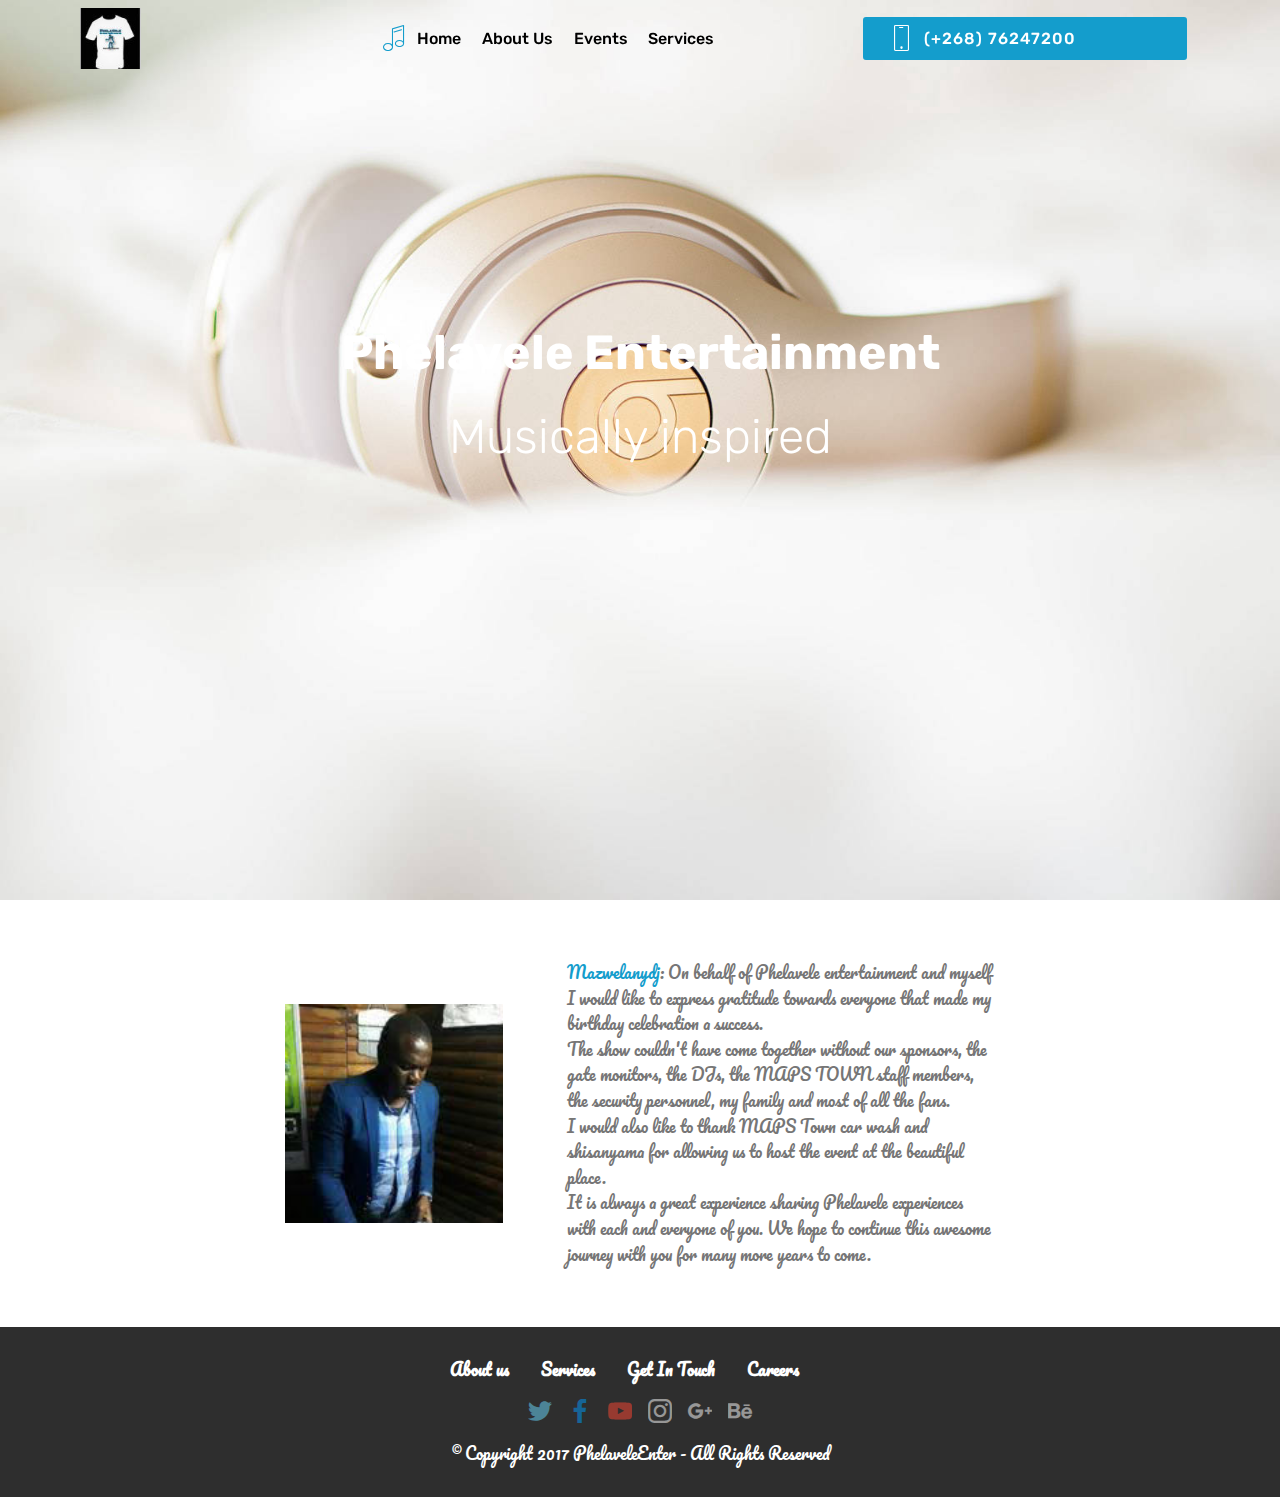
<file: index.html>
<!DOCTYPE html>
<html >
<head>
  <!-- Site made with Mobirise Website Builder v4.7.6, https://mobirise.com -->
  <meta charset="UTF-8">
  <meta http-equiv="X-UA-Compatible" content="IE=edge">
  <meta name="generator" content="Mobirise v4.7.6, mobirise.com">
  <meta name="viewport" content="width=device-width, initial-scale=1, minimum-scale=1">
  <link rel="shortcut icon" href="assets/images/tshirt-80x80.jpg" type="image/x-icon">
  <meta name="description" content="">
  <title>Home</title>
  <link rel="stylesheet" href="assets/web/assets/mobirise-icons/mobirise-icons.css">
  <link rel="stylesheet" href="assets/tether/tether.min.css">
  <link rel="stylesheet" href="assets/bootstrap/css/bootstrap.min.css">
  <link rel="stylesheet" href="assets/bootstrap/css/bootstrap-grid.min.css">
  <link rel="stylesheet" href="assets/bootstrap/css/bootstrap-reboot.min.css">
  <link rel="stylesheet" href="assets/socicon/css/styles.css">
  <link rel="stylesheet" href="assets/dropdown/css/style.css">
  <link rel="stylesheet" href="assets/theme/css/style.css">
  <link rel="stylesheet" href="assets/mobirise/css/mbr-additional.css" type="text/css">
  
  
  
</head>
<body>
  <section class="menu cid-qWP5PdXZHB" once="menu" id="menu2-0">

    

    <nav class="navbar navbar-expand beta-menu navbar-dropdown align-items-center navbar-fixed-top navbar-toggleable-sm bg-color transparent">
        <button class="navbar-toggler navbar-toggler-right" type="button" data-toggle="collapse" data-target="#navbarSupportedContent" aria-controls="navbarSupportedContent" aria-expanded="false" aria-label="Toggle navigation">
            <div class="hamburger">
                <span></span>
                <span></span>
                <span></span>
                <span></span>
            </div>
        </button>
        <div class="menu-logo">
            <div class="navbar-brand">
                <span class="navbar-logo">
                    <a href="http://www.facebook.com">
                        <img src="assets/images/tshirt-80x80.jpg" alt="" title="" style="height: 3.8rem;">
                    </a>
                </span>
                
            </div>
        </div>
        <div class="collapse navbar-collapse" id="navbarSupportedContent">
            <ul class="navbar-nav nav-dropdown" data-app-modern-menu="true"><li class="nav-item"><a class="nav-link link text-black display-4" href="index.html"><span class="mbri-music mbr-iconfont mbr-iconfont-btn" style="color: rgb(20, 157, 204);"></span>Home</a></li><li class="nav-item dropdown">
                    <a class="nav-link link text-black display-4" href="page1.html" aria-expanded="false">
                        About Us
                    </a>
                </li><li class="nav-item"><a class="nav-link link text-black display-4" href="page3.html">Events</a></li><li class="nav-item">
                    <a class="nav-link link text-black display-4" href="page2.html">
                        Services
                    </a>
                </li>
                <li class="nav-item"><a class="nav-link link text-black display-4" href="https://mobirise.com">&nbsp; &nbsp; &nbsp; &nbsp; &nbsp; &nbsp; &nbsp; &nbsp; &nbsp; &nbsp; &nbsp;</a></li><li class="nav-item"><a class="nav-link link text-black display-4" href="https://mobirise.com"></a></li></ul>
            <div class="navbar-buttons mbr-section-btn"><a class="btn btn-sm btn-primary display-4" href="tel:+1-234-567-8901">
                    <span class="btn-icon mbri-mobile mbr-iconfont mbr-iconfont-btn">
                    </span>(+268) 76247200 &nbsp; &nbsp; &nbsp; &nbsp; &nbsp; &nbsp; &nbsp; &nbsp;&nbsp;</a></div>
        </div>
    </nav>
</section>

<section class="engine"><a href="https://mobirise.me/f">simple website creator</a></section><section class="cid-qWP5QCmNUd mbr-fullscreen mbr-parallax-background" id="header2-1">

    

    

    <div class="container align-center">
        <div class="row justify-content-md-center">
            <div class="mbr-white col-md-10">
                <h1 class="mbr-section-title mbr-bold pb-3 mbr-fonts-style display-2">Phelavele Entertainment</h1>
                <h3 class="mbr-section-subtitle align-center mbr-light pb-3 mbr-fonts-style display-2">Musically inspired</h3>
                <p class="mbr-text pb-3 mbr-fonts-style display-5"><br><br></p>
                
            </div>
        </div>
    </div>
    
</section>

<section class="mbr-section content6 cid-qWUbtzCIXz" id="content6-c">
    
     
    
    <div class="container">
        <div class="media-container-row">
            <div class="col-12 col-md-8">
                <div class="media-container-row">
                    <div class="mbr-figure" style="width: 60%;">
                      <a href="https://twitter.com/mazwelanydj"><img src="assets/images/mazwelany-1-200x200.jpg" alt="Mobirise" title=""></a>  
                    </div>
                    <div class="media-content">
                        <div class="mbr-section-text">
                            <p class="mbr-text mb-0 mbr-fonts-style display-7"><a href="https://twitter.com/mazwelanydj">Mazwelanydj</a>: On behalf of Phelavele entertainment and myself I would like to express gratitude towards everyone that made my birthday celebration a success. 
<br>The show couldn't have come together without our sponsors, the gate monitors, the DJs, the MAPS TOWN staff members, the security personnel, my family and most of all the fans. 
<br>I would also like to thank MAPS Town car wash and shisanyama for allowing us to host the event at the beautiful place. 
<br>It is always a great experience sharing Phelavele experiences with each and everyone of you. We hope to continue this awesome journey with you for many more years to come.</p>
                        </div>
                    </div>
                </div>
            </div>
        </div>
    </div>
</section>

<section once="" class="cid-qWU3nfVKBm" id="footer7-5">

    

    

    <div class="container">
        <div class="media-container-row align-center mbr-white">
            <div class="row row-links">
                <ul class="foot-menu">
                    
                    
                    
                    
                    
                <li class="foot-menu-item mbr-fonts-style display-7">
                        <a class="text-white mbr-bold" href="page1.html" target="_blank">About us</a>
                    </li><li class="foot-menu-item mbr-fonts-style display-7">
                        <a class="text-white mbr-bold" href="page2.html" target="_blank">Services</a>
                    </li><li class="foot-menu-item mbr-fonts-style display-7">
                        <a class="text-white mbr-bold" href="#" target="_blank">Get In Touch</a>
                    </li><li class="foot-menu-item mbr-fonts-style display-7">
                        <a class="text-white mbr-bold" href="#" target="_blank">Careers</a>
                    </li><li class="foot-menu-item mbr-fonts-style display-7"></li></ul>
            </div>
            <div class="row social-row">
                <div class="social-list align-right pb-2">
                    
                    
                    
                    
                    
                    
                <div class="soc-item">
                        <a href="https://twitter.com/mazwelanydj" target="_blank">
                            <span class="mbr-iconfont mbr-iconfont-social socicon-twitter socicon" style="color: rgb(106, 217, 255);"></span>
                        </a>
                    </div><div class="soc-item">
                        <a href="https://www.facebook.com/PhelaveleEntertainment/" target="_blank">
                            <span class="mbr-iconfont mbr-iconfont-social socicon-facebook socicon" style="color: rgb(0, 156, 255);"></span>
                        </a>
                    </div><div class="soc-item">
                        <a href="https://www.youtube.com" target="_blank">
                            <span class="mbr-iconfont mbr-iconfont-social socicon-youtube socicon" style="color: rgb(255, 71, 51);"></span>
                        </a>
                    </div><div class="soc-item">
                        <a href="https://instagram.com/mobirise" target="_blank">
                            <span class="socicon-instagram socicon mbr-iconfont mbr-iconfont-social"></span>
                        </a>
                    </div><div class="soc-item">
                        <a href="https://plus.google.com/u/0/+Mobirise" target="_blank">
                            <span class="socicon-googleplus socicon mbr-iconfont mbr-iconfont-social"></span>
                        </a>
                    </div><div class="soc-item">
                        <a href="https://www.behance.net/Mobirise" target="_blank">
                            <span class="socicon-behance socicon mbr-iconfont mbr-iconfont-social"></span>
                        </a>
                    </div></div>
            </div>
            <div class="row row-copirayt">
                <p class="mbr-text mb-0 mbr-fonts-style mbr-white align-center display-7">
                    © Copyright 2017 PhelaveleEnter - All Rights Reserved
                </p>
            </div>
        </div>
    </div>
</section>


  <script src="assets/web/assets/jquery/jquery.min.js"></script>
  <script src="assets/popper/popper.min.js"></script>
  <script src="assets/tether/tether.min.js"></script>
  <script src="assets/bootstrap/js/bootstrap.min.js"></script>
  <script src="assets/dropdown/js/script.min.js"></script>
  <script src="assets/touchswipe/jquery.touch-swipe.min.js"></script>
  <script src="assets/parallax/jarallax.min.js"></script>
  <script src="assets/smoothscroll/smooth-scroll.js"></script>
  <script src="assets/theme/js/script.js"></script>
  
  
</body>
</html>
</file>
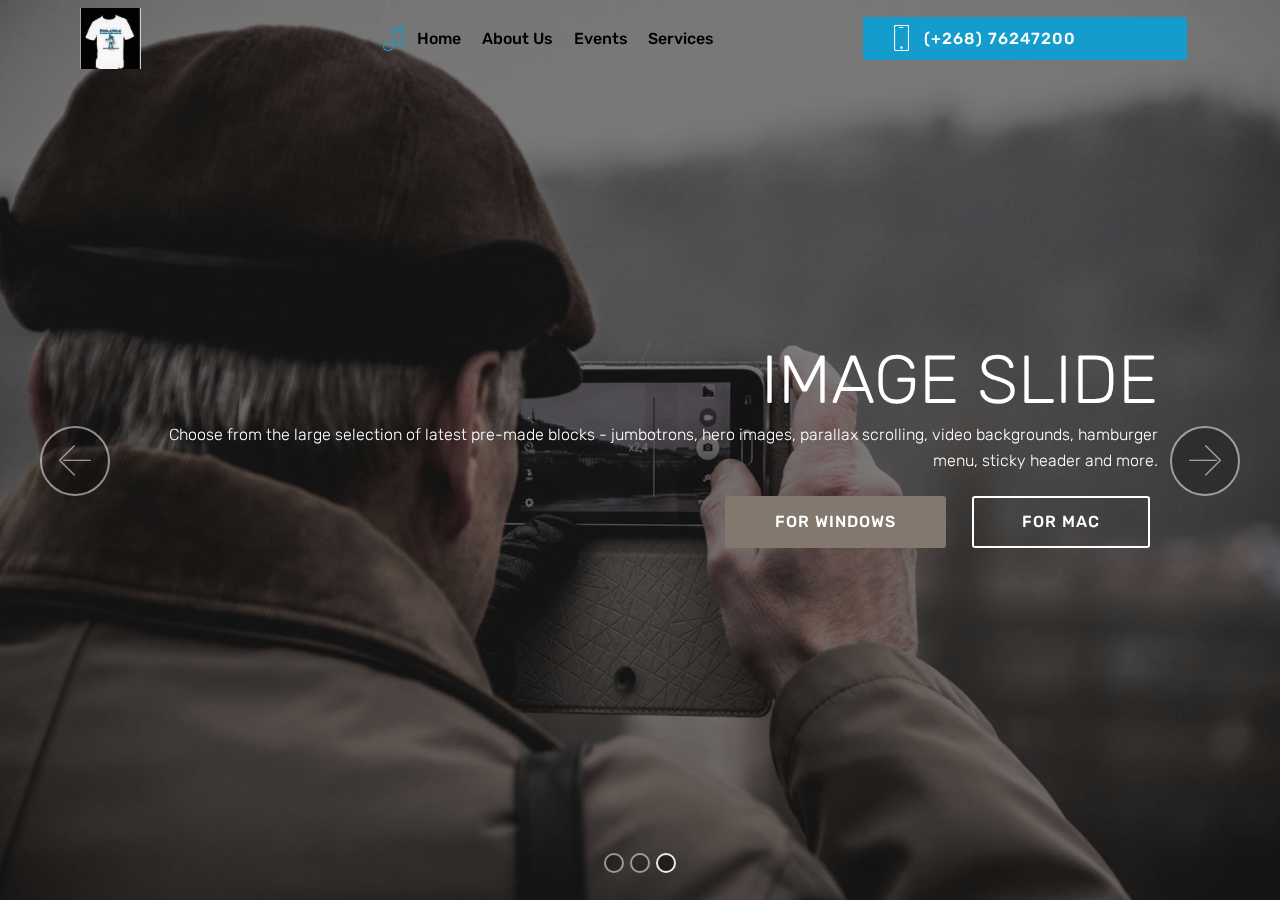
<file: page1.html>
<!DOCTYPE html>
<html >
<head>
  <!-- Site made with Mobirise Website Builder v4.7.6, https://mobirise.com -->
  <meta charset="UTF-8">
  <meta http-equiv="X-UA-Compatible" content="IE=edge">
  <meta name="generator" content="Mobirise v4.7.6, mobirise.com">
  <meta name="viewport" content="width=device-width, initial-scale=1, minimum-scale=1">
  <link rel="shortcut icon" href="assets/images/tshirt-80x80.jpg" type="image/x-icon">
  <meta name="description" content="Web Page Maker Description">
  <title>About Us</title>
  <link rel="stylesheet" href="assets/web/assets/mobirise-icons/mobirise-icons.css">
  <link rel="stylesheet" href="assets/tether/tether.min.css">
  <link rel="stylesheet" href="assets/bootstrap/css/bootstrap.min.css">
  <link rel="stylesheet" href="assets/bootstrap/css/bootstrap-grid.min.css">
  <link rel="stylesheet" href="assets/bootstrap/css/bootstrap-reboot.min.css">
  <link rel="stylesheet" href="assets/dropdown/css/style.css">
  <link rel="stylesheet" href="assets/theme/css/style.css">
  <link rel="stylesheet" href="assets/mobirise/css/mbr-additional.css" type="text/css">
  
  
  
</head>
<body>
  <section class="menu cid-qWP5PdXZHB" once="menu" id="menu2-2">

    

    <nav class="navbar navbar-expand beta-menu navbar-dropdown align-items-center navbar-fixed-top navbar-toggleable-sm bg-color transparent">
        <button class="navbar-toggler navbar-toggler-right" type="button" data-toggle="collapse" data-target="#navbarSupportedContent" aria-controls="navbarSupportedContent" aria-expanded="false" aria-label="Toggle navigation">
            <div class="hamburger">
                <span></span>
                <span></span>
                <span></span>
                <span></span>
            </div>
        </button>
        <div class="menu-logo">
            <div class="navbar-brand">
                <span class="navbar-logo">
                    <a href="http://www.facebook.com">
                        <img src="assets/images/tshirt-80x80.jpg" alt="" title="" style="height: 3.8rem;">
                    </a>
                </span>
                
            </div>
        </div>
        <div class="collapse navbar-collapse" id="navbarSupportedContent">
            <ul class="navbar-nav nav-dropdown" data-app-modern-menu="true"><li class="nav-item"><a class="nav-link link text-black display-4" href="index.html"><span class="mbri-music mbr-iconfont mbr-iconfont-btn" style="color: rgb(20, 157, 204);"></span>Home</a></li><li class="nav-item dropdown">
                    <a class="nav-link link text-black display-4" href="page1.html" aria-expanded="false">
                        About Us
                    </a>
                </li><li class="nav-item"><a class="nav-link link text-black display-4" href="page3.html">Events</a></li><li class="nav-item">
                    <a class="nav-link link text-black display-4" href="page2.html">
                        Services
                    </a>
                </li>
                <li class="nav-item"><a class="nav-link link text-black display-4" href="https://mobirise.com">&nbsp; &nbsp; &nbsp; &nbsp; &nbsp; &nbsp; &nbsp; &nbsp; &nbsp; &nbsp; &nbsp;</a></li><li class="nav-item"><a class="nav-link link text-black display-4" href="https://mobirise.com"></a></li></ul>
            <div class="navbar-buttons mbr-section-btn"><a class="btn btn-sm btn-primary display-4" href="tel:+1-234-567-8901">
                    <span class="btn-icon mbri-mobile mbr-iconfont mbr-iconfont-btn">
                    </span>(+268) 76247200 &nbsp; &nbsp; &nbsp; &nbsp; &nbsp; &nbsp; &nbsp; &nbsp;&nbsp;</a></div>
        </div>
    </nav>
</section>

<section class="engine"><a href="https://mobirise.me/m">web design templates</a></section><section class="carousel slide cid-qWPmPZPuFw" data-interval="false" id="slider1-4">

    

    <div class="full-screen"><div class="mbr-slider slide carousel" data-pause="true" data-keyboard="false" data-ride="carousel" data-interval="4000"><ol class="carousel-indicators"><li data-app-prevent-settings="" data-target="#slider1-4" data-slide-to="0"></li><li data-app-prevent-settings="" data-target="#slider1-4" data-slide-to="1"></li><li data-app-prevent-settings="" data-target="#slider1-4" class=" active" data-slide-to="2"></li></ol><div class="carousel-inner" role="listbox"><div class="carousel-item slider-fullscreen-image" data-bg-video-slide="false" style="background-image: url(assets/images/1.jpg);"><div class="container container-slide"><div class="image_wrapper"><div class="mbr-overlay"></div><img src="assets/images/1.jpg"><div class="carousel-caption justify-content-center"><div class="col-10 align-center"><h2 class="mbr-fonts-style display-1">FULL SCREEN SLIDER</h2><p class="lead mbr-text mbr-fonts-style display-5">Choose from the large selection of latest pre-made blocks - jumbotrons, hero images, parallax scrolling, video backgrounds, hamburger menu, sticky header and more.</p><div class="mbr-section-btn" buttons="0"><a class="btn  btn-success display-4" href="https://mobirise.com">FOR WINDOWS</a> <a class="btn  btn-white-outline display-4" href="https://mobirise.com">FOR MAC</a></div></div></div></div></div></div><div class="carousel-item slider-fullscreen-image" data-bg-video-slide="https://www.youtube.com/watch?v=fwkKc6M60-0"><div class="mbr-overlay"></div><div class="container container-slide"><div class="image_wrapper"><img src="assets/images/2.jpg" style="opacity: 0;"><div class="carousel-caption justify-content-center"><div class="col-10 align-left"><h2 class="mbr-fonts-style display-1">VIDEO SLIDE</h2><p class="lead mbr-text mbr-fonts-style display-5">Slide with youtube video background and color overlay. Title and text are aligned to the left.</p></div></div></div></div></div><div class="carousel-item slider-fullscreen-image active" data-bg-video-slide="false" style="background-image: url(assets/images/3.jpg);"><div class="container container-slide"><div class="image_wrapper"><div class="mbr-overlay"></div><img src="assets/images/3.jpg"><div class="carousel-caption justify-content-center"><div class="col-10 align-right"><h2 class="mbr-fonts-style display-1">IMAGE SLIDE</h2><p class="lead mbr-text mbr-fonts-style display-5">Choose from the large selection of latest pre-made blocks - jumbotrons, hero images, parallax scrolling, video backgrounds, hamburger menu, sticky header and more.</p><div class="mbr-section-btn" buttons="0"><a class="btn btn-info display-4" href="https://mobirise.com">FOR WINDOWS</a> <a class="btn  btn-white-outline display-4" href="https://mobirise.com">FOR MAC</a></div></div></div></div></div></div></div><a data-app-prevent-settings="" class="carousel-control carousel-control-prev" role="button" data-slide="prev" href="#slider1-4"><span aria-hidden="true" class="mbri-left mbr-iconfont"></span><span class="sr-only">Previous</span></a><a data-app-prevent-settings="" class="carousel-control carousel-control-next" role="button" data-slide="next" href="#slider1-4"><span aria-hidden="true" class="mbri-right mbr-iconfont"></span><span class="sr-only">Next</span></a></div></div>

</section>


  <script src="assets/web/assets/jquery/jquery.min.js"></script>
  <script src="assets/popper/popper.min.js"></script>
  <script src="assets/tether/tether.min.js"></script>
  <script src="assets/bootstrap/js/bootstrap.min.js"></script>
  <script src="assets/smoothscroll/smooth-scroll.js"></script>
  <script src="assets/dropdown/js/script.min.js"></script>
  <script src="assets/bootstrapcarouselswipe/bootstrap-carousel-swipe.js"></script>
  <script src="assets/ytplayer/jquery.mb.ytplayer.min.js"></script>
  <script src="assets/vimeoplayer/jquery.mb.vimeo_player.js"></script>
  <script src="assets/touchswipe/jquery.touch-swipe.min.js"></script>
  <script src="assets/theme/js/script.js"></script>
  <script src="assets/slidervideo/script.js"></script>
  
  
</body>
</html>
</file>
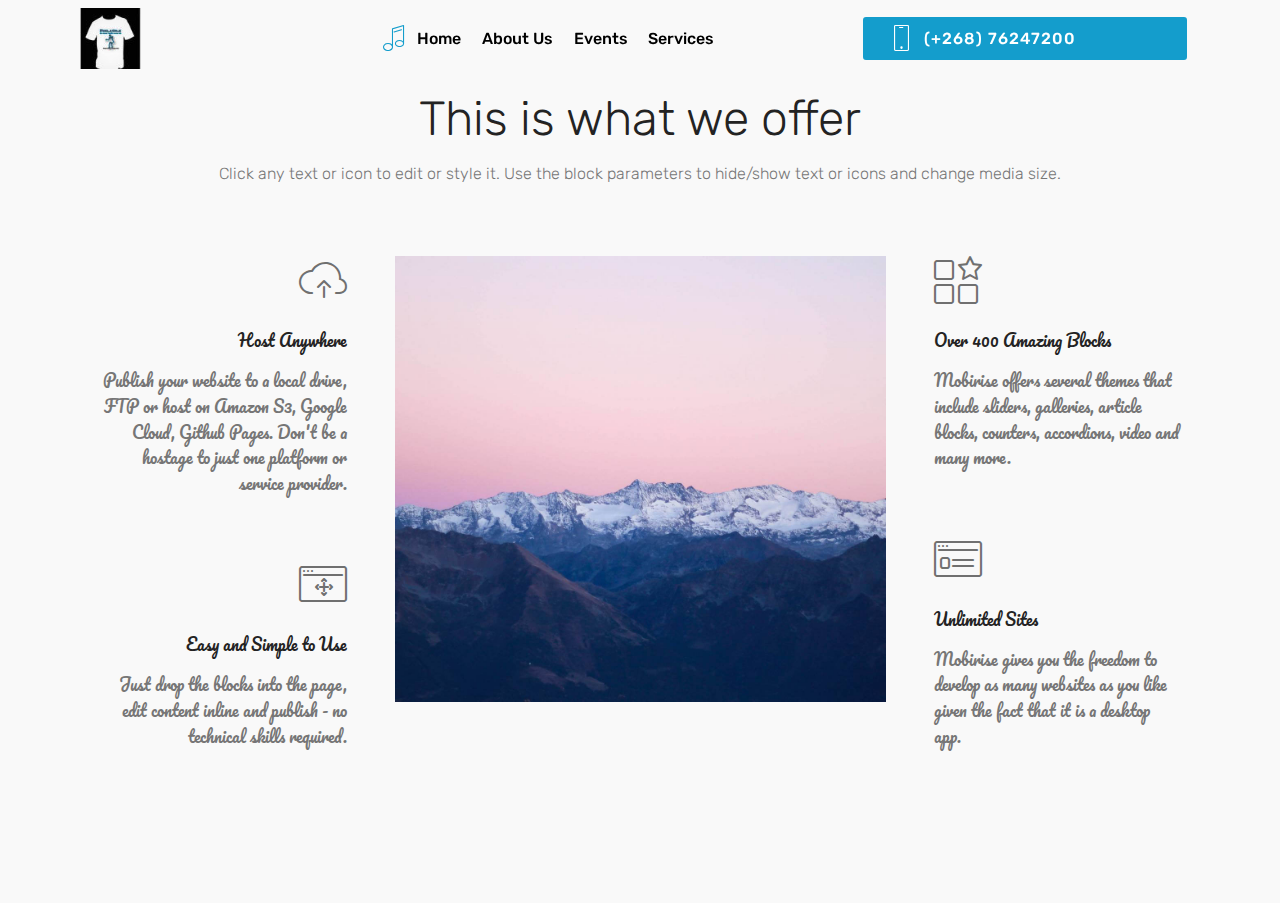
<file: page2.html>
<!DOCTYPE html>
<html >
<head>
  <!-- Site made with Mobirise Website Builder v4.7.6, https://mobirise.com -->
  <meta charset="UTF-8">
  <meta http-equiv="X-UA-Compatible" content="IE=edge">
  <meta name="generator" content="Mobirise v4.7.6, mobirise.com">
  <meta name="viewport" content="width=device-width, initial-scale=1, minimum-scale=1">
  <link rel="shortcut icon" href="assets/images/tshirt-80x80.jpg" type="image/x-icon">
  <meta name="description" content="Web Page Maker Description">
  <title>Services</title>
  <link rel="stylesheet" href="assets/web/assets/mobirise-icons/mobirise-icons.css">
  <link rel="stylesheet" href="assets/tether/tether.min.css">
  <link rel="stylesheet" href="assets/bootstrap/css/bootstrap.min.css">
  <link rel="stylesheet" href="assets/bootstrap/css/bootstrap-grid.min.css">
  <link rel="stylesheet" href="assets/bootstrap/css/bootstrap-reboot.min.css">
  <link rel="stylesheet" href="assets/dropdown/css/style.css">
  <link rel="stylesheet" href="assets/theme/css/style.css">
  <link rel="stylesheet" href="assets/mobirise/css/mbr-additional.css" type="text/css">
  
  
  
</head>
<body>
  <section class="menu cid-qWP5PdXZHB" once="menu" id="menu2-8">

    

    <nav class="navbar navbar-expand beta-menu navbar-dropdown align-items-center navbar-fixed-top navbar-toggleable-sm bg-color transparent">
        <button class="navbar-toggler navbar-toggler-right" type="button" data-toggle="collapse" data-target="#navbarSupportedContent" aria-controls="navbarSupportedContent" aria-expanded="false" aria-label="Toggle navigation">
            <div class="hamburger">
                <span></span>
                <span></span>
                <span></span>
                <span></span>
            </div>
        </button>
        <div class="menu-logo">
            <div class="navbar-brand">
                <span class="navbar-logo">
                    <a href="http://www.facebook.com">
                        <img src="assets/images/tshirt-80x80.jpg" alt="" title="" style="height: 3.8rem;">
                    </a>
                </span>
                
            </div>
        </div>
        <div class="collapse navbar-collapse" id="navbarSupportedContent">
            <ul class="navbar-nav nav-dropdown" data-app-modern-menu="true"><li class="nav-item"><a class="nav-link link text-black display-4" href="index.html"><span class="mbri-music mbr-iconfont mbr-iconfont-btn" style="color: rgb(20, 157, 204);"></span>Home</a></li><li class="nav-item dropdown">
                    <a class="nav-link link text-black display-4" href="page1.html" aria-expanded="false">
                        About Us
                    </a>
                </li><li class="nav-item"><a class="nav-link link text-black display-4" href="page3.html">Events</a></li><li class="nav-item">
                    <a class="nav-link link text-black display-4" href="page2.html">
                        Services
                    </a>
                </li>
                <li class="nav-item"><a class="nav-link link text-black display-4" href="https://mobirise.com">&nbsp; &nbsp; &nbsp; &nbsp; &nbsp; &nbsp; &nbsp; &nbsp; &nbsp; &nbsp; &nbsp;</a></li><li class="nav-item"><a class="nav-link link text-black display-4" href="https://mobirise.com"></a></li></ul>
            <div class="navbar-buttons mbr-section-btn"><a class="btn btn-sm btn-primary display-4" href="tel:+1-234-567-8901">
                    <span class="btn-icon mbri-mobile mbr-iconfont mbr-iconfont-btn">
                    </span>(+268) 76247200 &nbsp; &nbsp; &nbsp; &nbsp; &nbsp; &nbsp; &nbsp; &nbsp;&nbsp;</a></div>
        </div>
    </nav>
</section>

<section class="engine"><a href="https://mobirise.me/d">free site maker</a></section><section class="features12 cid-qWU4n55mOr" id="features12-a">
    
    

    

    <div class="container">
        <h2 class="mbr-section-title pb-2 mbr-fonts-style display-2">
            This is what we offer</h2>
        <h3 class="mbr-section-subtitle pb-3 mbr-fonts-style display-5">
            Click any text or icon to edit or style it. Use the block parameters to hide/show text or icons and change media size.
        </h3>

        <div class="media-container-row pt-5">
            <div class="block-content align-right">
                <div class="card pl-3 pr-3 pb-5">
                    <div class="mbr-card-img-title">
                        <div class="card-img pb-3">
                             <span class="mbri-upload mbr-iconfont"></span>
                        </div>
                        <div class="mbr-crt-title">
                            <h4 class="card-title py-2 mbr-crt-title mbr-fonts-style display-7">
                                Host Anywhere                     
                            </h4>
                        </div>
                    </div>                

                    <div class="card-box">
                        <p class="mbr-text mbr-section-text mbr-fonts-style display-7">
                            Publish your website to a local drive, FTP or host on Amazon S3, Google Cloud, Github Pages. Don't be a hostage to just one platform or service provider.
                        </p>
                    </div>
                </div>

                <div class="card pl-3 pr-3 pb-5">
                    <div class="mbr-card-img-title">
                        <div class="card-img pb-3">
                            <span class="mbri-drag-n-drop2 mbr-iconfont"></span>
                        </div>
                        <div class="mbr-crt-title">
                            <h4 class="card-title py-2 mbr-crt-title mbr-fonts-style display-7">
                                Easy and Simple to Use
                            </h4>
                        </div>
                    </div>
                    <div class="card-box">
                        <p class="mbr-text mbr-section-text mbr-fonts-style display-7">
                            Just drop the blocks into the page, edit content inline and publish - no technical skills required.
                        </p>
                    </div>
                </div>
            </div>

            <div class="mbr-figure" style="width: 50%;">
                <img src="assets/images/06.jpg" alt="Mobirise">
            </div>

            <div class="block-content align-left  ">
                <div class="card pl-3 pr-3 pb-5">
                    <div class="mbr-card-img-title">
                        <div class="card-img pb-3">
                             <span class="mbri-features mbr-iconfont"></span>
                        </div>
                        <div class="mbr-crt-title">
                            <h4 class="card-title py-2 mbr-crt-title mbr-fonts-style display-7">
                                Over 400 Amazing Blocks
                            </h4>
                        </div>
                    </div>                

                    <div class="card-box">
                        <p class="mbr-text mbr-section-text mbr-fonts-style display-7">
                            Mobirise offers several themes that include sliders, galleries, article blocks, counters, accordions, video and many more.
                        </p>
                    </div>
                </div>

                <div class="card pl-3 pr-3 pb-5">
                    <div class="mbr-card-img-title">
                        <div class="card-img pb-3">
                            <span class="mbri-sites mbr-iconfont"></span>
                        </div>
                        <div class="mbr-crt-title">
                            <h4 class="card-title py-2 mbr-crt-title mbr-fonts-style display-7">
                                Unlimited Sites
                            </h4>
                        </div>
                    </div>
                    <div class="card-box">
                        <p class="mbr-text mbr-section-text mbr-fonts-style display-7">
                            Mobirise gives you the freedom to develop as many websites as you like given the fact that it is a desktop app.
                        </p>
                    </div>
                </div>
            </div>
        </div>
    </div>
</section>


  <script src="assets/web/assets/jquery/jquery.min.js"></script>
  <script src="assets/popper/popper.min.js"></script>
  <script src="assets/tether/tether.min.js"></script>
  <script src="assets/bootstrap/js/bootstrap.min.js"></script>
  <script src="assets/smoothscroll/smooth-scroll.js"></script>
  <script src="assets/dropdown/js/script.min.js"></script>
  <script src="assets/touchswipe/jquery.touch-swipe.min.js"></script>
  <script src="assets/theme/js/script.js"></script>
  
  
</body>
</html>
</file>
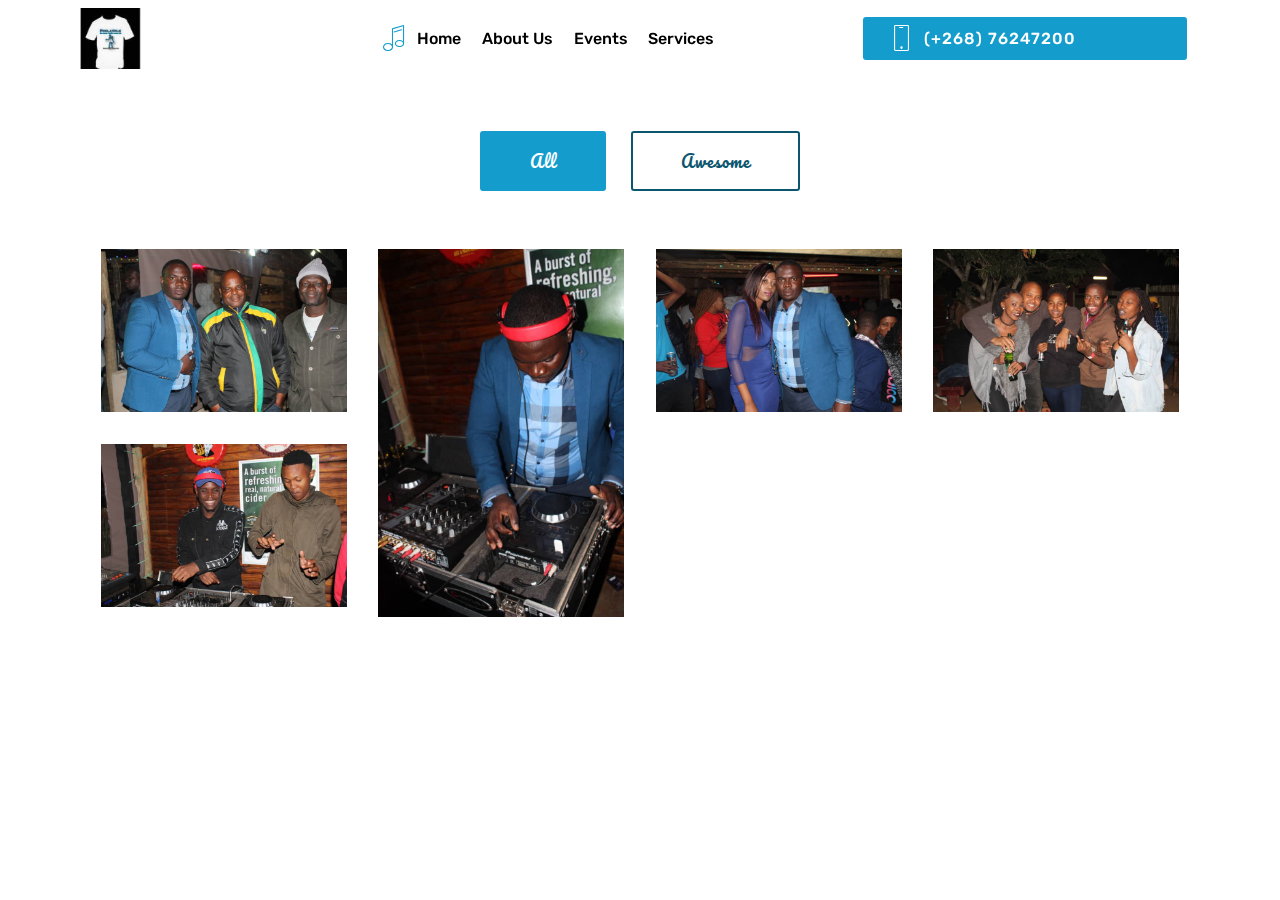
<file: page3.html>
<!DOCTYPE html>
<html >
<head>
  <!-- Site made with Mobirise Website Builder v4.7.6, https://mobirise.com -->
  <meta charset="UTF-8">
  <meta http-equiv="X-UA-Compatible" content="IE=edge">
  <meta name="generator" content="Mobirise v4.7.6, mobirise.com">
  <meta name="viewport" content="width=device-width, initial-scale=1, minimum-scale=1">
  <link rel="shortcut icon" href="assets/images/tshirt-80x80.jpg" type="image/x-icon">
  <meta name="description" content="Web Maker Description">
  <title>Events</title>
  <link rel="stylesheet" href="assets/web/assets/mobirise-icons/mobirise-icons.css">
  <link rel="stylesheet" href="assets/tether/tether.min.css">
  <link rel="stylesheet" href="assets/bootstrap/css/bootstrap.min.css">
  <link rel="stylesheet" href="assets/bootstrap/css/bootstrap-grid.min.css">
  <link rel="stylesheet" href="assets/bootstrap/css/bootstrap-reboot.min.css">
  <link rel="stylesheet" href="assets/dropdown/css/style.css">
  <link rel="stylesheet" href="assets/theme/css/style.css">
  <link rel="stylesheet" href="assets/gallery/style.css">
  <link rel="stylesheet" href="assets/mobirise/css/mbr-additional.css" type="text/css">
  
  
  
</head>
<body>
  <section class="menu cid-qWP5PdXZHB" once="menu" id="menu2-d">

    

    <nav class="navbar navbar-expand beta-menu navbar-dropdown align-items-center navbar-fixed-top navbar-toggleable-sm bg-color transparent">
        <button class="navbar-toggler navbar-toggler-right" type="button" data-toggle="collapse" data-target="#navbarSupportedContent" aria-controls="navbarSupportedContent" aria-expanded="false" aria-label="Toggle navigation">
            <div class="hamburger">
                <span></span>
                <span></span>
                <span></span>
                <span></span>
            </div>
        </button>
        <div class="menu-logo">
            <div class="navbar-brand">
                <span class="navbar-logo">
                    <a href="http://www.facebook.com">
                        <img src="assets/images/tshirt-80x80.jpg" alt="" title="" style="height: 3.8rem;">
                    </a>
                </span>
                
            </div>
        </div>
        <div class="collapse navbar-collapse" id="navbarSupportedContent">
            <ul class="navbar-nav nav-dropdown" data-app-modern-menu="true"><li class="nav-item"><a class="nav-link link text-black display-4" href="index.html"><span class="mbri-music mbr-iconfont mbr-iconfont-btn" style="color: rgb(20, 157, 204);"></span>Home</a></li><li class="nav-item dropdown">
                    <a class="nav-link link text-black display-4" href="page1.html" aria-expanded="false">
                        About Us
                    </a>
                </li><li class="nav-item"><a class="nav-link link text-black display-4" href="page3.html">Events</a></li><li class="nav-item">
                    <a class="nav-link link text-black display-4" href="page2.html">
                        Services
                    </a>
                </li>
                <li class="nav-item"><a class="nav-link link text-black display-4" href="https://mobirise.com">&nbsp; &nbsp; &nbsp; &nbsp; &nbsp; &nbsp; &nbsp; &nbsp; &nbsp; &nbsp; &nbsp;</a></li><li class="nav-item"><a class="nav-link link text-black display-4" href="https://mobirise.com"></a></li></ul>
            <div class="navbar-buttons mbr-section-btn"><a class="btn btn-sm btn-primary display-4" href="tel:+1-234-567-8901">
                    <span class="btn-icon mbri-mobile mbr-iconfont mbr-iconfont-btn">
                    </span>(+268) 76247200 &nbsp; &nbsp; &nbsp; &nbsp; &nbsp; &nbsp; &nbsp; &nbsp;&nbsp;</a></div>
        </div>
    </nav>
</section>

<section class="engine"><a href="https://mobirise.me/p">site templates free download</a></section><section class="mbr-gallery mbr-slider-carousel cid-qX0eqsmqkU" id="gallery2-e">

    

    <div class="container">
        <div><!-- Filter --><div class="mbr-gallery-filter container gallery-filter-active"><ul buttons="0"><li class="mbr-gallery-filter-all"><a class="btn btn-md btn-primary-outline active display-7" href="">All</a></li></ul></div><!-- Gallery --><div class="mbr-gallery-row"><div class="mbr-gallery-layout-default"><div><div><div class="mbr-gallery-item mbr-gallery-item--p2" data-video-url="false" data-tags="Awesome"><div href="#lb-gallery2-e" data-slide-to="0" data-toggle="modal"><img src="assets/images/img-20180705-wa0014-1080x720-800x533.jpg" alt="" title=""><span class="icon-focus"></span></div></div><div class="mbr-gallery-item mbr-gallery-item--p2" data-video-url="false" data-tags="Awesome"><div href="#lb-gallery2-e" data-slide-to="1" data-toggle="modal"><img src="assets/images/img-20180705-wa0011-720x1080-720x1080.jpg" alt="" title=""><span class="icon-focus"></span></div></div><div class="mbr-gallery-item mbr-gallery-item--p2" data-video-url="false" data-tags="Awesome"><div href="#lb-gallery2-e" data-slide-to="2" data-toggle="modal"><img src="assets/images/img-20180705-wa0012-1080x720-800x533.jpg" alt="" title=""><span class="icon-focus"></span></div></div><div class="mbr-gallery-item mbr-gallery-item--p2" data-video-url="false" data-tags="Awesome"><div href="#lb-gallery2-e" data-slide-to="3" data-toggle="modal"><img src="assets/images/img-20180705-wa0016-1080x720-800x533.jpg" alt="" title=""><span class="icon-focus"></span></div></div><div class="mbr-gallery-item mbr-gallery-item--p2" data-video-url="false" data-tags="Awesome"><div href="#lb-gallery2-e" data-slide-to="4" data-toggle="modal"><img src="assets/images/img-20180705-wa0010-1080x720-800x533.jpg" alt="" title=""><span class="icon-focus"></span></div></div></div></div><div class="clearfix"></div></div></div><!-- Lightbox --><div data-app-prevent-settings="" class="mbr-slider modal fade carousel slide" tabindex="-1" data-keyboard="true" data-interval="false" id="lb-gallery2-e"><div class="modal-dialog"><div class="modal-content"><div class="modal-body"><div class="carousel-inner"><div class="carousel-item"><img src="assets/images/img-20180705-wa0014-1080x720.jpg" alt="" title=""></div><div class="carousel-item"><img src="assets/images/img-20180705-wa0011-720x1080.jpg" alt="" title=""></div><div class="carousel-item"><img src="assets/images/img-20180705-wa0012-1080x720.jpg" alt="" title=""></div><div class="carousel-item active"><img src="assets/images/img-20180705-wa0016-1080x720.jpg" alt="" title=""></div><div class="carousel-item"><img src="assets/images/img-20180705-wa0010-1080x720.jpg" alt="" title=""></div></div><a class="carousel-control carousel-control-prev" role="button" data-slide="prev" href="#lb-gallery2-e"><span class="mbri-left mbr-iconfont" aria-hidden="true"></span><span class="sr-only">Previous</span></a><a class="carousel-control carousel-control-next" role="button" data-slide="next" href="#lb-gallery2-e"><span class="mbri-right mbr-iconfont" aria-hidden="true"></span><span class="sr-only">Next</span></a><a class="close" href="#" role="button" data-dismiss="modal"><span class="sr-only">Close</span></a></div></div></div></div></div>
    </div>

</section>


  <script src="assets/web/assets/jquery/jquery.min.js"></script>
  <script src="assets/popper/popper.min.js"></script>
  <script src="assets/tether/tether.min.js"></script>
  <script src="assets/bootstrap/js/bootstrap.min.js"></script>
  <script src="assets/smoothscroll/smooth-scroll.js"></script>
  <script src="assets/dropdown/js/script.min.js"></script>
  <script src="assets/touchswipe/jquery.touch-swipe.min.js"></script>
  <script src="assets/vimeoplayer/jquery.mb.vimeo_player.js"></script>
  <script src="assets/bootstrapcarouselswipe/bootstrap-carousel-swipe.js"></script>
  <script src="assets/masonry/masonry.pkgd.min.js"></script>
  <script src="assets/imagesloaded/imagesloaded.pkgd.min.js"></script>
  <script src="assets/theme/js/script.js"></script>
  <script src="assets/gallery/player.min.js"></script>
  <script src="assets/gallery/script.js"></script>
  <script src="assets/slidervideo/script.js"></script>
  
  
</body>
</html>
</file>
<file: assets/web/assets/mobirise-icons/mobirise-icons.css>
@font-face {
  font-family: 'MobiriseIcons';
  src:  url('mobirise-icons.eot?spat4u');
  src:  url('mobirise-icons.eot?spat4u#iefix') format('embedded-opentype'),
    url('mobirise-icons.ttf?spat4u') format('truetype'),
    url('mobirise-icons.woff?spat4u') format('woff'),
    url('mobirise-icons.svg?spat4u#MobiriseIcons') format('svg');
  font-weight: normal;
  font-style: normal;
}

[class^="mbri-"], [class*=" mbri-"] {
  /* use !important to prevent issues with browser extensions that change fonts */
  font-family: MobiriseIcons !important;
  speak: none;
  font-style: normal;
  font-weight: normal;
  font-variant: normal;
  text-transform: none;
  line-height: 1;

  /* Better Font Rendering =========== */
  -webkit-font-smoothing: antialiased;
  -moz-osx-font-smoothing: grayscale;
}

.mbri-add-submenu:before {
  content: "\e900";
}
.mbri-alert:before {
  content: "\e901";
}
.mbri-align-center:before {
  content: "\e902";
}
.mbri-align-justify:before {
  content: "\e903";
}
.mbri-align-left:before {
  content: "\e904";
}
.mbri-align-right:before {
  content: "\e905";
}
.mbri-android:before {
  content: "\e906";
}
.mbri-apple:before {
  content: "\e907";
}
.mbri-arrow-down:before {
  content: "\e908";
}
.mbri-arrow-next:before {
  content: "\e909";
}
.mbri-arrow-prev:before {
  content: "\e90a";
}
.mbri-arrow-up:before {
  content: "\e90b";
}
.mbri-bold:before {
  content: "\e90c";
}
.mbri-bookmark:before {
  content: "\e90d";
}
.mbri-bootstrap:before {
  content: "\e90e";
}
.mbri-briefcase:before {
  content: "\e90f";
}
.mbri-browse:before {
  content: "\e910";
}
.mbri-bulleted-list:before {
  content: "\e911";
}
.mbri-calendar:before {
  content: "\e912";
}
.mbri-camera:before {
  content: "\e913";
}
.mbri-cart-add:before {
  content: "\e914";
}
.mbri-cart-full:before {
  content: "\e915";
}
.mbri-cash:before {
  content: "\e916";
}
.mbri-change-style:before {
  content: "\e917";
}
.mbri-chat:before {
  content: "\e918";
}
.mbri-clock:before {
  content: "\e919";
}
.mbri-close:before {
  content: "\e91a";
}
.mbri-cloud:before {
  content: "\e91b";
}
.mbri-code:before {
  content: "\e91c";
}
.mbri-contact-form:before {
  content: "\e91d";
}
.mbri-credit-card:before {
  content: "\e91e";
}
.mbri-cursor-click:before {
  content: "\e91f";
}
.mbri-cust-feedback:before {
  content: "\e920";
}
.mbri-database:before {
  content: "\e921";
}
.mbri-delivery:before {
  content: "\e922";
}
.mbri-desktop:before {
  content: "\e923";
}
.mbri-devices:before {
  content: "\e924";
}
.mbri-down:before {
  content: "\e925";
}
.mbri-download:before {
  content: "\e989";
}
.mbri-drag-n-drop:before {
  content: "\e927";
}
.mbri-drag-n-drop2:before {
  content: "\e928";
}
.mbri-edit:before {
  content: "\e929";
}
.mbri-edit2:before {
  content: "\e92a";
}
.mbri-error:before {
  content: "\e92b";
}
.mbri-extension:before {
  content: "\e92c";
}
.mbri-features:before {
  content: "\e92d";
}
.mbri-file:before {
  content: "\e92e";
}
.mbri-flag:before {
  content: "\e92f";
}
.mbri-folder:before {
  content: "\e930";
}
.mbri-gift:before {
  content: "\e931";
}
.mbri-github:before {
  content: "\e932";
}
.mbri-globe:before {
  content: "\e933";
}
.mbri-globe-2:before {
  content: "\e934";
}
.mbri-growing-chart:before {
  content: "\e935";
}
.mbri-hearth:before {
  content: "\e936";
}
.mbri-help:before {
  content: "\e937";
}
.mbri-home:before {
  content: "\e938";
}
.mbri-hot-cup:before {
  content: "\e939";
}
.mbri-idea:before {
  content: "\e93a";
}
.mbri-image-gallery:before {
  content: "\e93b";
}
.mbri-image-slider:before {
  content: "\e93c";
}
.mbri-info:before {
  content: "\e93d";
}
.mbri-italic:before {
  content: "\e93e";
}
.mbri-key:before {
  content: "\e93f";
}
.mbri-laptop:before {
  content: "\e940";
}
.mbri-layers:before {
  content: "\e941";
}
.mbri-left-right:before {
  content: "\e942";
}
.mbri-left:before {
  content: "\e943";
}
.mbri-letter:before {
  content: "\e944";
}
.mbri-like:before {
  content: "\e945";
}
.mbri-link:before {
  content: "\e946";
}
.mbri-lock:before {
  content: "\e947";
}
.mbri-login:before {
  content: "\e948";
}
.mbri-logout:before {
  content: "\e949";
}
.mbri-magic-stick:before {
  content: "\e94a";
}
.mbri-map-pin:before {
  content: "\e94b";
}
.mbri-menu:before {
  content: "\e94c";
}
.mbri-mobile:before {
  content: "\e94d";
}
.mbri-mobile2:before {
  content: "\e94e";
}
.mbri-mobirise:before {
  content: "\e94f";
}
.mbri-more-horizontal:before {
  content: "\e950";
}
.mbri-more-vertical:before {
  content: "\e951";
}
.mbri-music:before {
  content: "\e952";
}
.mbri-new-file:before {
  content: "\e953";
}
.mbri-numbered-list:before {
  content: "\e954";
}
.mbri-opened-folder:before {
  content: "\e955";
}
.mbri-pages:before {
  content: "\e956";
}
.mbri-paper-plane:before {
  content: "\e957";
}
.mbri-paperclip:before {
  content: "\e958";
}
.mbri-photo:before {
  content: "\e959";
}
.mbri-photos:before {
  content: "\e95a";
}
.mbri-pin:before {
  content: "\e95b";
}
.mbri-play:before {
  content: "\e95c";
}
.mbri-plus:before {
  content: "\e95d";
}
.mbri-preview:before {
  content: "\e95e";
}
.mbri-print:before {
  content: "\e95f";
}
.mbri-protect:before {
  content: "\e960";
}
.mbri-question:before {
  content: "\e961";
}
.mbri-quote-left:before {
  content: "\e962";
}
.mbri-quote-right:before {
  content: "\e963";
}
.mbri-refresh:before {
  content: "\e964";
}
.mbri-responsive:before {
  content: "\e965";
}
.mbri-right:before {
  content: "\e966";
}
.mbri-rocket:before {
  content: "\e967";
}
.mbri-sad-face:before {
  content: "\e968";
}
.mbri-sale:before {
  content: "\e969";
}
.mbri-save:before {
  content: "\e96a";
}
.mbri-search:before {
  content: "\e96b";
}
.mbri-setting:before {
  content: "\e96c";
}
.mbri-setting2:before {
  content: "\e96d";
}
.mbri-setting3:before {
  content: "\e96e";
}
.mbri-share:before {
  content: "\e96f";
}
.mbri-shopping-bag:before {
  content: "\e970";
}
.mbri-shopping-basket:before {
  content: "\e971";
}
.mbri-shopping-cart:before {
  content: "\e972";
}
.mbri-sites:before {
  content: "\e973";
}
.mbri-smile-face:before {
  content: "\e974";
}
.mbri-speed:before {
  content: "\e975";
}
.mbri-star:before {
  content: "\e976";
}
.mbri-success:before {
  content: "\e977";
}
.mbri-sun:before {
  content: "\e978";
}
.mbri-sun2:before {
  content: "\e979";
}
.mbri-tablet:before {
  content: "\e97a";
}
.mbri-tablet-vertical:before {
  content: "\e97b";
}
.mbri-target:before {
  content: "\e97c";
}
.mbri-timer:before {
  content: "\e97d";
}
.mbri-to-ftp:before {
  content: "\e97e";
}
.mbri-to-local-drive:before {
  content: "\e97f";
}
.mbri-touch-swipe:before {
  content: "\e980";
}
.mbri-touch:before {
  content: "\e981";
}
.mbri-trash:before {
  content: "\e982";
}
.mbri-underline:before {
  content: "\e983";
}
.mbri-unlink:before {
  content: "\e984";
}
.mbri-unlock:before {
  content: "\e985";
}
.mbri-up-down:before {
  content: "\e986";
}
.mbri-up:before {
  content: "\e987";
}
.mbri-update:before {
  content: "\e988";
}
.mbri-upload:before {
 content: "\e926"; 
}
.mbri-user:before {
  content: "\e98a";
}
.mbri-user2:before {
  content: "\e98b";
}
.mbri-users:before {
  content: "\e98c";
}
.mbri-video:before {
  content: "\e98d";
}
.mbri-video-play:before {
  content: "\e98e";
}
.mbri-watch:before {
  content: "\e98f";
}
.mbri-website-theme:before {
  content: "\e990";
}
.mbri-wifi:before {
  content: "\e991";
}
.mbri-windows:before {
  content: "\e992";
}
.mbri-zoom-out:before {
  content: "\e993";
}
.mbri-redo:before {
  content: "\e994";
}
.mbri-undo:before {
  content: "\e995";
}
</file>
<file: assets/socicon/css/styles.css>
@charset "UTF-8";

@font-face {
  font-family: "socicon";
  src:url("../fonts/socicon.eot");
  src:url("../fonts/socicon.eot?#iefix") format("embedded-opentype"),
    url("../fonts/socicon.woff") format("woff"),
    url("../fonts/socicon.ttf") format("truetype"),
    url("../fonts/socicon.svg#socicon") format("svg");
  font-weight: normal;
  font-style: normal;

}

[data-icon]:before {
  font-family: "socicon" !important;
  content: attr(data-icon);
  font-style: normal !important;
  font-weight: normal !important;
  font-variant: normal !important;
  text-transform: none !important;
  speak: none;
  line-height: 1;
  -webkit-font-smoothing: antialiased;
  -moz-osx-font-smoothing: grayscale;
}

[class^="socicon-"]:before,
[class*=" socicon-"]:before {
  font-family: "socicon" !important;
  font-style: normal !important;
  font-weight: normal !important;
  font-variant: normal !important;
  text-transform: none !important;
  speak: none;
  line-height: 1;
  -webkit-font-smoothing: antialiased;
  -moz-osx-font-smoothing: grayscale;
}

.socicon-modelmayhem:before {
  content: "\e000";
}
.socicon-mixcloud:before {
  content: "\e001";
}
.socicon-drupal:before {
  content: "\e002";
}
.socicon-swarm:before {
  content: "\e003";
}
.socicon-istock:before {
  content: "\e004";
}
.socicon-yammer:before {
  content: "\e005";
}
.socicon-ello:before {
  content: "\e006";
}
.socicon-stackoverflow:before {
  content: "\e007";
}
.socicon-persona:before {
  content: "\e008";
}
.socicon-triplej:before {
  content: "\e009";
}
.socicon-houzz:before {
  content: "\e00a";
}
.socicon-rss:before {
  content: "\e00b";
}
.socicon-paypal:before {
  content: "\e00c";
}
.socicon-odnoklassniki:before {
  content: "\e00d";
}
.socicon-airbnb:before {
  content: "\e00e";
}
.socicon-periscope:before {
  content: "\e00f";
}
.socicon-outlook:before {
  content: "\e010";
}
.socicon-coderwall:before {
  content: "\e011";
}
.socicon-tripadvisor:before {
  content: "\e012";
}
.socicon-appnet:before {
  content: "\e013";
}
.socicon-goodreads:before {
  content: "\e014";
}
.socicon-tripit:before {
  content: "\e015";
}
.socicon-lanyrd:before {
  content: "\e016";
}
.socicon-slideshare:before {
  content: "\e017";
}
.socicon-buffer:before {
  content: "\e018";
}
.socicon-disqus:before {
  content: "\e019";
}
.socicon-vkontakte:before {
  content: "\e01a";
}
.socicon-whatsapp:before {
  content: "\e01b";
}
.socicon-patreon:before {
  content: "\e01c";
}
.socicon-storehouse:before {
  content: "\e01d";
}
.socicon-pocket:before {
  content: "\e01e";
}
.socicon-mail:before {
  content: "\e01f";
}
.socicon-blogger:before {
  content: "\e020";
}
.socicon-technorati:before {
  content: "\e021";
}
.socicon-reddit:before {
  content: "\e022";
}
.socicon-dribbble:before {
  content: "\e023";
}
.socicon-stumbleupon:before {
  content: "\e024";
}
.socicon-digg:before {
  content: "\e025";
}
.socicon-envato:before {
  content: "\e026";
}
.socicon-behance:before {
  content: "\e027";
}
.socicon-delicious:before {
  content: "\e028";
}
.socicon-deviantart:before {
  content: "\e029";
}
.socicon-forrst:before {
  content: "\e02a";
}
.socicon-play:before {
  content: "\e02b";
}
.socicon-zerply:before {
  content: "\e02c";
}
.socicon-wikipedia:before {
  content: "\e02d";
}
.socicon-apple:before {
  content: "\e02e";
}
.socicon-flattr:before {
  content: "\e02f";
}
.socicon-github:before {
  content: "\e030";
}
.socicon-renren:before {
  content: "\e031";
}
.socicon-friendfeed:before {
  content: "\e032";
}
.socicon-newsvine:before {
  content: "\e033";
}
.socicon-identica:before {
  content: "\e034";
}
.socicon-bebo:before {
  content: "\e035";
}
.socicon-zynga:before {
  content: "\e036";
}
.socicon-steam:before {
  content: "\e037";
}
.socicon-xbox:before {
  content: "\e038";
}
.socicon-windows:before {
  content: "\e039";
}
.socicon-qq:before {
  content: "\e03a";
}
.socicon-douban:before {
  content: "\e03b";
}
.socicon-meetup:before {
  content: "\e03c";
}
.socicon-playstation:before {
  content: "\e03d";
}
.socicon-android:before {
  content: "\e03e";
}
.socicon-snapchat:before {
  content: "\e03f";
}
.socicon-twitter:before {
  content: "\e040";
}
.socicon-facebook:before {
  content: "\e041";
}
.socicon-googleplus:before {
  content: "\e042";
}
.socicon-pinterest:before {
  content: "\e043";
}
.socicon-foursquare:before {
  content: "\e044";
}
.socicon-yahoo:before {
  content: "\e045";
}
.socicon-skype:before {
  content: "\e046";
}
.socicon-yelp:before {
  content: "\e047";
}
.socicon-feedburner:before {
  content: "\e048";
}
.socicon-linkedin:before {
  content: "\e049";
}
.socicon-viadeo:before {
  content: "\e04a";
}
.socicon-xing:before {
  content: "\e04b";
}
.socicon-myspace:before {
  content: "\e04c";
}
.socicon-soundcloud:before {
  content: "\e04d";
}
.socicon-spotify:before {
  content: "\e04e";
}
.socicon-grooveshark:before {
  content: "\e04f";
}
.socicon-lastfm:before {
  content: "\e050";
}
.socicon-youtube:before {
  content: "\e051";
}
.socicon-vimeo:before {
  content: "\e052";
}
.socicon-dailymotion:before {
  content: "\e053";
}
.socicon-vine:before {
  content: "\e054";
}
.socicon-flickr:before {
  content: "\e055";
}
.socicon-500px:before {
  content: "\e056";
}
.socicon-wordpress:before {
  content: "\e058";
}
.socicon-tumblr:before {
  content: "\e059";
}
.socicon-twitch:before {
  content: "\e05a";
}
.socicon-8tracks:before {
  content: "\e05b";
}
.socicon-amazon:before {
  content: "\e05c";
}
.socicon-icq:before {
  content: "\e05d";
}
.socicon-smugmug:before {
  content: "\e05e";
}
.socicon-ravelry:before {
  content: "\e05f";
}
.socicon-weibo:before {
  content: "\e060";
}
.socicon-baidu:before {
  content: "\e061";
}
.socicon-angellist:before {
  content: "\e062";
}
.socicon-ebay:before {
  content: "\e063";
}
.socicon-imdb:before {
  content: "\e064";
}
.socicon-stayfriends:before {
  content: "\e065";
}
.socicon-residentadvisor:before {
  content: "\e066";
}
.socicon-google:before {
  content: "\e067";
}
.socicon-yandex:before {
  content: "\e068";
}
.socicon-sharethis:before {
  content: "\e069";
}
.socicon-bandcamp:before {
  content: "\e06a";
}
.socicon-itunes:before {
  content: "\e06b";
}
.socicon-deezer:before {
  content: "\e06c";
}
.socicon-telegram:before {
  content: "\e06e";
}
.socicon-openid:before {
  content: "\e06f";
}
.socicon-amplement:before {
  content: "\e070";
}
.socicon-viber:before {
  content: "\e071";
}
.socicon-zomato:before {
  content: "\e072";
}
.socicon-draugiem:before {
  content: "\e074";
}
.socicon-endomodo:before {
  content: "\e075";
}
.socicon-filmweb:before {
  content: "\e076";
}
.socicon-stackexchange:before {
  content: "\e077";
}
.socicon-wykop:before {
  content: "\e078";
}
.socicon-teamspeak:before {
  content: "\e079";
}
.socicon-teamviewer:before {
  content: "\e07a";
}
.socicon-ventrilo:before {
  content: "\e07b";
}
.socicon-younow:before {
  content: "\e07c";
}
.socicon-raidcall:before {
  content: "\e07d";
}
.socicon-mumble:before {
  content: "\e07e";
}
.socicon-medium:before {
  content: "\e06d";
}
.socicon-bebee:before {
  content: "\e07f";
}
.socicon-hitbox:before {
  content: "\e080";
}
.socicon-reverbnation:before {
  content: "\e081";
}
.socicon-formulr:before {
  content: "\e082";
}
.socicon-instagram:before {
  content: "\e057";
}
.socicon-battlenet:before {
  content: "\e083";
}
.socicon-chrome:before {
  content: "\e084";
}
.socicon-discord:before {
  content: "\e086";
}
.socicon-issuu:before {
  content: "\e087";
}
.socicon-macos:before {
  content: "\e088";
}
.socicon-firefox:before {
  content: "\e089";
}
.socicon-opera:before {
  content: "\e08d";
}
.socicon-keybase:before {
  content: "\e090";
}
.socicon-alliance:before {
  content: "\e091";
}
.socicon-livejournal:before {
  content: "\e092";
}
.socicon-googlephotos:before {
  content: "\e093";
}
.socicon-horde:before {
  content: "\e094";
}
.socicon-etsy:before {
  content: "\e095";
}
.socicon-zapier:before {
  content: "\e096";
}
.socicon-google-scholar:before {
  content: "\e097";
}
.socicon-researchgate:before {
  content: "\e098";
}
.socicon-wechat:before {
  content: "\e099";
}
.socicon-strava:before {
  content: "\e09a";
}
.socicon-line:before {
  content: "\e09b";
}
.socicon-lyft:before {
  content: "\e09c";
}
.socicon-uber:before {
  content: "\e09d";
}
.socicon-songkick:before {
  content: "\e09e";
}
.socicon-viewbug:before {
  content: "\e09f";
}
.socicon-googlegroups:before {
  content: "\e0a0";
}
.socicon-quora:before {
  content: "\e073";
}
.socicon-diablo:before {
  content: "\e085";
}
.socicon-blizzard:before {
  content: "\e0a1";
}
.socicon-hearthstone:before {
  content: "\e08b";
}
.socicon-heroes:before {
  content: "\e08a";
}
.socicon-overwatch:before {
  content: "\e08c";
}
.socicon-warcraft:before {
  content: "\e08e";
}
.socicon-starcraft:before {
  content: "\e08f";
}
.socicon-beam:before {
  content: "\e0a2";
}
.socicon-curse:before {
  content: "\e0a3";
}
.socicon-player:before {
  content: "\e0a4";
}
.socicon-streamjar:before {
  content: "\e0a5";
}
.socicon-nintendo:before {
  content: "\e0a6";
}
.socicon-hellocoton:before {
  content: "\e0a7";
}
</file>
<file: assets/dropdown/css/style.css>
.navbar-dropdown {
  left: 0;
  padding: 0;
  position: absolute;
  right: 0;
  top: 0;
  transition: all 0.45s ease;
  z-index: 1030;
  background: #282828; }
  .navbar-dropdown .navbar-logo {
    margin-right: 0.8rem;
    transition: margin 0.3s ease-in-out;
    vertical-align: middle; }
    .navbar-dropdown .navbar-logo img {
      height: 3.125rem;
      transition: all 0.3s ease-in-out; }
    .navbar-dropdown .navbar-logo.mbr-iconfont {
      font-size: 3.125rem;
      line-height: 3.125rem; }
  .navbar-dropdown .navbar-caption {
    font-weight: 700;
    white-space: normal;
    vertical-align: -4px;
    line-height: 3.125rem !important; }
    .navbar-dropdown .navbar-caption, .navbar-dropdown .navbar-caption:hover {
      color: inherit;
      text-decoration: none; }
  .navbar-dropdown .mbr-iconfont + .navbar-caption {
    vertical-align: -1px; }
  .navbar-dropdown.navbar-fixed-top {
    position: fixed; }
  .navbar-dropdown .navbar-brand span {
    vertical-align: -4px; }
  .navbar-dropdown.bg-color.transparent {
    background: none; }
  .navbar-dropdown.navbar-short .navbar-brand {
    padding: 0.625rem 0; }
    .navbar-dropdown.navbar-short .navbar-brand span {
      vertical-align: -1px; }
  .navbar-dropdown.navbar-short .navbar-caption {
    line-height: 2.375rem !important;
    vertical-align: -2px; }
  .navbar-dropdown.navbar-short .navbar-logo {
    margin-right: 0.5rem; }
    .navbar-dropdown.navbar-short .navbar-logo img {
      height: 2.375rem; }
    .navbar-dropdown.navbar-short .navbar-logo.mbr-iconfont {
      font-size: 2.375rem;
      line-height: 2.375rem; }
  .navbar-dropdown.navbar-short .mbr-table-cell {
    height: 3.625rem; }
  .navbar-dropdown .navbar-close {
    left: 0.6875rem;
    position: fixed;
    top: 0.75rem;
    z-index: 1000; }
  .navbar-dropdown .hamburger-icon {
    content: "";
    display: inline-block;
    vertical-align: middle;
    width: 16px;
    -webkit-box-shadow: 0 -6px 0 1px #282828,0 0 0 1px #282828,0 6px 0 1px #282828;
    -moz-box-shadow: 0 -6px 0 1px #282828,0 0 0 1px #282828,0 6px 0 1px #282828;
    box-shadow: 0 -6px 0 1px #282828,0 0 0 1px #282828,0 6px 0 1px #282828; }

.dropdown-menu .dropdown-toggle[data-toggle="dropdown-submenu"]::after {
  border-bottom: 0.35em solid transparent;
  border-left: 0.35em solid;
  border-right: 0;
  border-top: 0.35em solid transparent;
  margin-left: 0.3rem; }

.dropdown-menu .dropdown-item:focus {
  outline: 0; }

.nav-dropdown {
  font-size: 0.75rem;
  font-weight: 500;
  height: auto !important; }
  .nav-dropdown .nav-btn {
    padding-left: 1rem; }
  .nav-dropdown .link {
    margin: .667em 1.667em;
    font-weight: 500;
    padding: 0;
    transition: color .2s ease-in-out; }
    .nav-dropdown .link.dropdown-toggle {
      margin-right: 2.583em; }
      .nav-dropdown .link.dropdown-toggle::after {
        margin-left: .25rem;
        border-top: 0.35em solid;
        border-right: 0.35em solid transparent;
        border-left: 0.35em solid transparent;
        border-bottom: 0; }
      .nav-dropdown .link.dropdown-toggle[aria-expanded="true"] {
        margin: 0;
        padding: 0.667em 3.263em  0.667em 1.667em; }
  .nav-dropdown .link::after,
  .nav-dropdown .dropdown-item::after {
    color: inherit; }
  .nav-dropdown .btn {
    font-size: 0.75rem;
    font-weight: 700;
    letter-spacing: 0;
    margin-bottom: 0;
    padding-left: 1.25rem;
    padding-right: 1.25rem; }
  .nav-dropdown .dropdown-menu {
    border-radius: 0;
    border: 0;
    left: 0;
    margin: 0;
    padding-bottom: 1.25rem;
    padding-top: 1.25rem;
    position: relative; }
  .nav-dropdown .dropdown-submenu {
    margin-left: 0.125rem;
    top: 0; }
  .nav-dropdown .dropdown-item {
    font-weight: 500;
    line-height: 2;
    padding: 0.3846em 4.615em 0.3846em 1.5385em;
    position: relative;
    transition: color .2s ease-in-out, background-color .2s ease-in-out; }
    .nav-dropdown .dropdown-item::after {
      margin-top: -0.3077em;
      position: absolute;
      right: 1.1538em;
      top: 50%; }
    .nav-dropdown .dropdown-item:focus, .nav-dropdown .dropdown-item:hover {
      background: none; }

@media (max-width: 767px) {
  .nav-dropdown.navbar-toggleable-sm {
    bottom: 0;
    display: none;
    left: 0;
    overflow-x: hidden;
    position: fixed;
    top: 0;
    transform: translateX(-100%);
    -ms-transform: translateX(-100%);
    -webkit-transform: translateX(-100%);
    width: 18.75rem;
    z-index: 999; } }
.nav-dropdown.navbar-toggleable-xl {
  bottom: 0;
  display: none;
  left: 0;
  overflow-x: hidden;
  position: fixed;
  top: 0;
  transform: translateX(-100%);
  -ms-transform: translateX(-100%);
  -webkit-transform: translateX(-100%);
  width: 18.75rem;
  z-index: 999; }

.nav-dropdown-sm {
  display: block !important;
  overflow-x: hidden;
  overflow: auto;
  padding-top: 3.875rem; }
  .nav-dropdown-sm::after {
    content: "";
    display: block;
    height: 3rem;
    width: 100%; }
  .nav-dropdown-sm.collapse.in ~ .navbar-close {
    display: block !important; }
  .nav-dropdown-sm.collapsing, .nav-dropdown-sm.collapse.in {
    transform: translateX(0);
    -ms-transform: translateX(0);
    -webkit-transform: translateX(0);
    transition: all 0.25s ease-out;
    -webkit-transition: all 0.25s ease-out;
    background: #282828; }
  .nav-dropdown-sm.collapsing[aria-expanded="false"] {
    transform: translateX(-100%);
    -ms-transform: translateX(-100%);
    -webkit-transform: translateX(-100%); }
  .nav-dropdown-sm .nav-item {
    display: block;
    margin-left: 0 !important;
    padding-left: 0; }
  .nav-dropdown-sm .link,
  .nav-dropdown-sm .dropdown-item {
    border-top: 1px dotted rgba(255, 255, 255, 0.1);
    font-size: 0.8125rem;
    line-height: 1.6;
    margin: 0 !important;
    padding: 0.875rem 2.4rem 0.875rem 1.5625rem !important;
    position: relative;
    white-space: normal; }
    .nav-dropdown-sm .link:focus, .nav-dropdown-sm .link:hover,
    .nav-dropdown-sm .dropdown-item:focus,
    .nav-dropdown-sm .dropdown-item:hover {
      background: rgba(0, 0, 0, 0.2) !important;
      color: #c0a375; }
  .nav-dropdown-sm .nav-btn {
    position: relative;
    padding: 1.5625rem 1.5625rem 0 1.5625rem; }
    .nav-dropdown-sm .nav-btn::before {
      border-top: 1px dotted rgba(255, 255, 255, 0.1);
      content: "";
      left: 0;
      position: absolute;
      top: 0;
      width: 100%; }
    .nav-dropdown-sm .nav-btn + .nav-btn {
      padding-top: 0.625rem; }
      .nav-dropdown-sm .nav-btn + .nav-btn::before {
        display: none; }
  .nav-dropdown-sm .btn {
    padding: 0.625rem 0; }
  .nav-dropdown-sm .dropdown-toggle[data-toggle="dropdown-submenu"]::after {
    margin-left: .25rem;
    border-top: 0.35em solid;
    border-right: 0.35em solid transparent;
    border-left: 0.35em solid transparent;
    border-bottom: 0; }
  .nav-dropdown-sm .dropdown-toggle[data-toggle="dropdown-submenu"][aria-expanded="true"]::after {
    border-top: 0;
    border-right: 0.35em solid transparent;
    border-left: 0.35em solid transparent;
    border-bottom: 0.35em solid; }
  .nav-dropdown-sm .dropdown-menu {
    margin: 0;
    padding: 0;
    position: relative;
    top: 0;
    left: 0;
    width: 100%;
    border: 0;
    float: none;
    border-radius: 0;
    background: none; }
  .nav-dropdown-sm .dropdown-submenu {
    left: 100%;
    margin-left: 0.125rem;
    margin-top: -1.25rem;
    top: 0; }

.navbar-toggleable-sm .nav-dropdown .dropdown-menu {
  position: absolute; }

.navbar-toggleable-sm .nav-dropdown .dropdown-submenu {
  left: 100%;
  margin-left: 0.125rem;
  margin-top: -1.25rem;
  top: 0; }

.navbar-toggleable-sm.opened .nav-dropdown .dropdown-menu {
  position: relative; }

.navbar-toggleable-sm.opened .nav-dropdown .dropdown-submenu {
  left: 0;
  margin-left: 00rem;
  margin-top: 0rem;
  top: 0; }

.is-builder .nav-dropdown.collapsing {
  transition: none !important; }

/*# sourceMappingURL=style.css.map */
</file>
<file: assets/theme/css/style.css>
/*!
 * Mobirise v4 theme (https://mobirise.com/)
 * Copyright 2017 Mobirise
 */
section {
  background-color: #eeeeee; }

section,
.container,
.container-fluid {
  position: relative;
  word-wrap: break-word; }

a.mbr-iconfont:hover {
  text-decoration: none; }

.article .lead p, .article .lead ul, .article .lead ol, .article .lead pre, .article .lead blockquote {
  margin-bottom: 0; }

a {
  font-style: normal;
  font-weight: 400;
  cursor: pointer; }
  a, a:hover {
    text-decoration: none; }

figure {
  margin-bottom: 0; }

body {
  color: #232323; }

h1, h2, h3, h4, h5, h6,
.h1, .h2, .h3, .h4, .h5, .h6,
.display-1, .display-2, .display-3, .display-4 {
  line-height: 1;
  word-break: break-word;
  word-wrap: break-word; }

b, strong {
  font-weight: bold; }

blockquote {
  padding: 10px 0 10px 20px;
  position: relative;
  border-left: 2px solid;
  border-color: #ff3366; }

input:-webkit-autofill, input:-webkit-autofill:hover, input:-webkit-autofill:focus, input:-webkit-autofill:active {
  transition-delay: 9999s;
  transition-property: background-color, color; }

textarea[type="hidden"] {
  display: none; }

body {
  position: relative; }

section {
  background-position: 50% 50%;
  background-repeat: no-repeat;
  background-size: cover; }
  section .mbr-background-video,
  section .mbr-background-video-preview {
    position: absolute;
    bottom: 0;
    left: 0;
    right: 0;
    top: 0; }

.hidden {
  visibility: hidden; }

.mbr-z-index20 {
  z-index: 20; }

/*! Base colors */
.mbr-white {
  color: #ffffff; }

.mbr-black {
  color: #000000; }

.mbr-bg-white {
  background-color: #ffffff; }

.mbr-bg-black {
  background-color: #000000; }

/*! Text-aligns */
.align-left {
  text-align: left; }

.align-center {
  text-align: center; }

.align-right {
  text-align: right; }

@media (max-width: 767px) {
  .align-left, .align-center, .align-right, .mbr-section-btn, .mbr-section-title {
    text-align: center; } }
/*! Font-weight  */
.mbr-light {
  font-weight: 300; }

.mbr-regular {
  font-weight: 400; }

.mbr-semibold {
  font-weight: 500; }

.mbr-bold {
  font-weight: 700; }

/*! Media  */
.media-size-item {
  -webkit-flex: 1 1 auto;
  -moz-flex: 1 1 auto;
  -ms-flex: 1 1 auto;
  -o-flex: 1 1 auto;
  flex: 1 1 auto; }

.media-content {
  -webkit-flex-basis: 100%;
  flex-basis: 100%; }

.media-container-row {
  display: -ms-flexbox;
  display: -webkit-flex;
  display: flex;
  -webkit-flex-direction: row;
  -ms-flex-direction: row;
  flex-direction: row;
  -webkit-flex-wrap: wrap;
  -ms-flex-wrap: wrap;
  flex-wrap: wrap;
  -webkit-justify-content: center;
  -ms-flex-pack: center;
  justify-content: center;
  -webkit-align-content: center;
  -ms-flex-line-pack: center;
  align-content: center;
  -webkit-align-items: start;
  -ms-flex-align: start;
  align-items: start; }
  .media-container-row .media-size-item {
    width: 400px; }

.media-container-column {
  display: -ms-flexbox;
  display: -webkit-flex;
  display: flex;
  -webkit-flex-direction: column;
  -ms-flex-direction: column;
  flex-direction: column;
  -webkit-flex-wrap: wrap;
  -ms-flex-wrap: wrap;
  flex-wrap: wrap;
  -webkit-justify-content: center;
  -ms-flex-pack: center;
  justify-content: center;
  -webkit-align-content: center;
  -ms-flex-line-pack: center;
  align-content: center;
  -webkit-align-items: stretch;
  -ms-flex-align: stretch;
  align-items: stretch; }
  .media-container-column > * {
    width: 100%; }

@media (min-width: 992px) {
  .media-container-row {
    -webkit-flex-wrap: nowrap;
    -ms-flex-wrap: nowrap;
    flex-wrap: nowrap; } }
figure {
  overflow: hidden; }

figure[mbr-media-size] {
  transition: width 0.1s; }

.mbr-figure img, .mbr-figure iframe {
  display: block;
  width: 100%; }

.card {
  background-color: transparent;
  border: none; }

.card-img {
  text-align: center;
  flex-shrink: 0; }

.media {
  max-width: 100%;
  margin: 0 auto; }

.mbr-figure {
  -ms-flex-item-align: center;
  -ms-grid-row-align: center;
  -webkit-align-self: center;
  align-self: center; }

.media-container > div {
  max-width: 100%; }

.mbr-figure img, .card-img img {
  width: 100%; }

@media (max-width: 991px) {
  .media-size-item {
    width: auto !important; }

  .media {
    width: auto; }

  .mbr-figure {
    width: 100% !important; } }
/*! Buttons */
.mbr-section-btn {
  margin-left: -.25rem;
  margin-right: -.25rem;
  font-size: 0; }

nav .mbr-section-btn {
  margin-left: 0rem;
  margin-right: 0rem; }

/*! Btn icon margin */
.btn .mbr-iconfont, .btn.btn-sm .mbr-iconfont {
  cursor: pointer;
  margin-right: 0.5rem; }

.btn.btn-md .mbr-iconfont, .btn.btn-md .mbr-iconfont {
  margin-right: 0.8rem; }

.mbr-regular {
  font-weight: 400; }

.mbr-semibold {
  font-weight: 500; }

.mbr-bold {
  font-weight: 700; }

[type="submit"] {
  -webkit-appearance: none; }

/*! Full-screen */
.mbr-fullscreen .mbr-overlay {
  min-height: 100vh; }

.mbr-fullscreen {
  display: flex;
  display: -webkit-flex;
  display: -moz-flex;
  display: -ms-flex;
  display: -o-flex;
  align-items: center;
  -webkit-align-items: center;
  min-height: 100vh;
  padding-top: 3rem;
  padding-bottom: 3rem; }

/*! Map */
.map {
  height: 25rem;
  position: relative; }
  .map iframe {
    width: 100%;
    height: 100%; }

/* Form */
.form-asterisk {
  font-family: initial;
  position: absolute;
  top: -2px;
  font-weight: normal; }

/*! Scroll to top arrow */
.mbr-arrow-up {
  bottom: 25px;
  right: 90px;
  position: fixed;
  text-align: right;
  z-index: 5000;
  color: #ffffff;
  font-size: 32px;
  transform: rotate(180deg);
  -webkit-transform: rotate(180deg); }

.mbr-arrow-up a {
  background: rgba(0, 0, 0, 0.2);
  border-radius: 3px;
  color: #fff;
  display: inline-block;
  height: 60px;
  width: 60px;
  outline-style: none !important;
  position: relative;
  text-decoration: none;
  transition: all .3s ease-in-out;
  cursor: pointer;
  text-align: center; }
  .mbr-arrow-up a:hover {
    background-color: rgba(0, 0, 0, 0.4); }
  .mbr-arrow-up a i {
    line-height: 60px; }

.mbr-arrow-up-icon {
  display: block;
  color: #fff; }

.mbr-arrow-up-icon::before {
  content: "\203a";
  display: inline-block;
  font-family: serif;
  font-size: 32px;
  line-height: 1;
  font-style: normal;
  position: relative;
  top: 6px;
  left: -4px;
  -webkit-transform: rotate(-90deg);
  transform: rotate(-90deg); }

/*! Arrow Down */
.mbr-arrow {
  position: absolute;
  bottom: 45px;
  left: 50%;
  width: 60px;
  height: 60px;
  cursor: pointer;
  background-color: rgba(80, 80, 80, 0.5);
  border-radius: 50%;
  -webkit-transform: translateX(-50%);
  transform: translateX(-50%); }
  .mbr-arrow > a {
    display: inline-block;
    text-decoration: none;
    outline-style: none;
    -webkit-animation: arrowdown 1.7s ease-in-out infinite;
    animation: arrowdown 1.7s ease-in-out infinite; }
    .mbr-arrow > a > i {
      position: absolute;
      top: -2px;
      left: 15px;
      font-size: 2rem; }

@keyframes arrowdown {
  0% {
    transform: translateY(0px);
    -webkit-transform: translateY(0px); }
  50% {
    transform: translateY(-5px);
    -webkit-transform: translateY(-5px); }
  100% {
    transform: translateY(0px);
    -webkit-transform: translateY(0px); } }
@-webkit-keyframes arrowdown {
  0% {
    transform: translateY(0px);
    -webkit-transform: translateY(0px); }
  50% {
    transform: translateY(-5px);
    -webkit-transform: translateY(-5px); }
  100% {
    transform: translateY(0px);
    -webkit-transform: translateY(0px); } }
@media (max-width: 500px) {
  .mbr-arrow-up {
    left: 50%;
    right: auto;
    transform: translateX(-50%) rotate(180deg);
    -webkit-transform: translateX(-50%) rotate(180deg); } }
/*Gradients animation*/
@keyframes gradient-animation {
  from {
    background-position: 0% 100%;
    animation-timing-function: ease-in-out; }
  to {
    background-position: 100% 0%;
    animation-timing-function: ease-in-out; } }
@-webkit-keyframes gradient-animation {
  from {
    background-position: 0% 100%;
    animation-timing-function: ease-in-out; }
  to {
    background-position: 100% 0%;
    animation-timing-function: ease-in-out; } }
.bg-gradient {
  background-size: 200% 200%;
  animation: gradient-animation 5s infinite alternate;
  -webkit-animation: gradient-animation 5s infinite alternate; }

.menu .navbar-brand {
  display: -webkit-flex; }
  .menu .navbar-brand span {
    display: flex;
    display: -webkit-flex; }
  .menu .navbar-brand .navbar-caption-wrap {
    display: -webkit-flex; }
  .menu .navbar-brand .navbar-logo img {
    display: -webkit-flex; }
@media (min-width: 768px) and (max-width: 991px) {
  .menu .navbar-toggleable-sm .navbar-nav {
    display: -webkit-box;
    display: -webkit-flex;
    display: -ms-flexbox; } }
@media (min-width: 992px) {
  .menu .navbar-nav.nav-dropdown {
    display: -webkit-flex; }
  .menu .navbar-toggleable-sm .navbar-collapse {
    display: -webkit-flex !important; } }

/*# sourceMappingURL=style.css.map */
.engine {
	position: absolute;
	text-indent: -2400px;
	text-align: center;
	padding: 0;
	top: 0;
	left: -2400px;
}
</file>
<file: assets/mobirise/css/mbr-additional.css>
@import url(https://fonts.googleapis.com/css?family=Rubik:300,300i,400,400i,500,500i,700,700i,900,900i);
@import url(https://fonts.googleapis.com/css?family=Pacifico:400);





body {
  font-style: normal;
  line-height: 1.5;
}
.mbr-section-title {
  font-style: normal;
  line-height: 1.2;
}
.mbr-section-subtitle {
  line-height: 1.3;
}
.mbr-text {
  font-style: normal;
  line-height: 1.6;
}
.display-1 {
  font-family: 'Rubik', sans-serif;
  font-size: 4.25rem;
}
.display-1 > .mbr-iconfont {
  font-size: 6.8rem;
}
.display-2 {
  font-family: 'Rubik', sans-serif;
  font-size: 3rem;
}
.display-2 > .mbr-iconfont {
  font-size: 4.8rem;
}
.display-4 {
  font-family: 'Rubik', sans-serif;
  font-size: 1rem;
}
.display-4 > .mbr-iconfont {
  font-size: 1.6rem;
}
.display-5 {
  font-family: 'Rubik', sans-serif;
  font-size: 1rem;
}
.display-5 > .mbr-iconfont {
  font-size: 1.6rem;
}
.display-7 {
  font-family: 'Pacifico', handwriting;
  font-size: 1rem;
}
.display-7 > .mbr-iconfont {
  font-size: 1.6rem;
}
/* ---- Fluid typography for mobile devices ---- */
/* 1.4 - font scale ratio ( bootstrap == 1.42857 ) */
/* 100vw - current viewport width */
/* (48 - 20)  48 == 48rem == 768px, 20 == 20rem == 320px(minimal supported viewport) */
/* 0.65 - min scale variable, may vary */
@media (max-width: 768px) {
  .display-1 {
    font-size: 3.4rem;
    font-size: calc( 2.1374999999999997rem + (4.25 - 2.1374999999999997) * ((100vw - 20rem) / (48 - 20)));
    line-height: calc( 1.4 * (2.1374999999999997rem + (4.25 - 2.1374999999999997) * ((100vw - 20rem) / (48 - 20))));
  }
  .display-2 {
    font-size: 2.4rem;
    font-size: calc( 1.7rem + (3 - 1.7) * ((100vw - 20rem) / (48 - 20)));
    line-height: calc( 1.4 * (1.7rem + (3 - 1.7) * ((100vw - 20rem) / (48 - 20))));
  }
  .display-4 {
    font-size: 0.8rem;
    font-size: calc( 1rem + (1 - 1) * ((100vw - 20rem) / (48 - 20)));
    line-height: calc( 1.4 * (1rem + (1 - 1) * ((100vw - 20rem) / (48 - 20))));
  }
  .display-5 {
    font-size: 0.8rem;
    font-size: calc( 1rem + (1 - 1) * ((100vw - 20rem) / (48 - 20)));
    line-height: calc( 1.4 * (1rem + (1 - 1) * ((100vw - 20rem) / (48 - 20))));
  }
}
/* Buttons */
.btn {
  font-weight: 500;
  border-width: 2px;
  font-style: normal;
  letter-spacing: 1px;
  margin: .4rem .8rem;
  white-space: normal;
  -webkit-transition: all 0.3s ease-in-out;
  -moz-transition: all 0.3s ease-in-out;
  transition: all 0.3s ease-in-out;
  padding: 1rem 3rem;
  border-radius: 3px;
  display: inline-flex;
  align-items: center;
  justify-content: center;
  word-break: break-word;
}
.btn-sm {
  font-weight: 500;
  letter-spacing: 1px;
  -webkit-transition: all 0.3s ease-in-out;
  -moz-transition: all 0.3s ease-in-out;
  transition: all 0.3s ease-in-out;
  padding: 0.6rem 1.5rem;
  border-radius: 3px;
}
.btn-md {
  font-weight: 500;
  letter-spacing: 1px;
  margin: .4rem .8rem !important;
  -webkit-transition: all 0.3s ease-in-out;
  -moz-transition: all 0.3s ease-in-out;
  transition: all 0.3s ease-in-out;
  padding: 1rem 3rem;
  border-radius: 3px;
}
.btn-lg {
  font-weight: 500;
  letter-spacing: 1px;
  margin: .4rem .8rem !important;
  -webkit-transition: all 0.3s ease-in-out;
  -moz-transition: all 0.3s ease-in-out;
  transition: all 0.3s ease-in-out;
  padding: 1.2rem 3.2rem;
  border-radius: 3px;
}
.bg-primary {
  background-color: #149dcc !important;
}
.bg-success {
  background-color: #f7ed4a !important;
}
.bg-info {
  background-color: #82786e !important;
}
.bg-warning {
  background-color: #879a9f !important;
}
.bg-danger {
  background-color: #b1a374 !important;
}
.btn-primary,
.btn-primary:active {
  background-color: #149dcc !important;
  border-color: #149dcc !important;
  color: #ffffff !important;
}
.btn-primary:hover,
.btn-primary:focus,
.btn-primary.focus,
.btn-primary.active {
  color: #ffffff !important;
  background-color: #0d6786 !important;
  border-color: #0d6786 !important;
}
.btn-primary.disabled,
.btn-primary:disabled {
  color: #ffffff !important;
  background-color: #0d6786 !important;
  border-color: #0d6786 !important;
}
.btn-secondary,
.btn-secondary:active {
  background-color: #ff3366 !important;
  border-color: #ff3366 !important;
  color: #ffffff !important;
}
.btn-secondary:hover,
.btn-secondary:focus,
.btn-secondary.focus,
.btn-secondary.active {
  color: #ffffff !important;
  background-color: #e50039 !important;
  border-color: #e50039 !important;
}
.btn-secondary.disabled,
.btn-secondary:disabled {
  color: #ffffff !important;
  background-color: #e50039 !important;
  border-color: #e50039 !important;
}
.btn-info,
.btn-info:active {
  background-color: #82786e !important;
  border-color: #82786e !important;
  color: #ffffff !important;
}
.btn-info:hover,
.btn-info:focus,
.btn-info.focus,
.btn-info.active {
  color: #ffffff !important;
  background-color: #59524b !important;
  border-color: #59524b !important;
}
.btn-info.disabled,
.btn-info:disabled {
  color: #ffffff !important;
  background-color: #59524b !important;
  border-color: #59524b !important;
}
.btn-success,
.btn-success:active {
  background-color: #f7ed4a !important;
  border-color: #f7ed4a !important;
  color: #3f3c03 !important;
}
.btn-success:hover,
.btn-success:focus,
.btn-success.focus,
.btn-success.active {
  color: #3f3c03 !important;
  background-color: #eadd0a !important;
  border-color: #eadd0a !important;
}
.btn-success.disabled,
.btn-success:disabled {
  color: #3f3c03 !important;
  background-color: #eadd0a !important;
  border-color: #eadd0a !important;
}
.btn-warning,
.btn-warning:active {
  background-color: #879a9f !important;
  border-color: #879a9f !important;
  color: #ffffff !important;
}
.btn-warning:hover,
.btn-warning:focus,
.btn-warning.focus,
.btn-warning.active {
  color: #ffffff !important;
  background-color: #617479 !important;
  border-color: #617479 !important;
}
.btn-warning.disabled,
.btn-warning:disabled {
  color: #ffffff !important;
  background-color: #617479 !important;
  border-color: #617479 !important;
}
.btn-danger,
.btn-danger:active {
  background-color: #b1a374 !important;
  border-color: #b1a374 !important;
  color: #ffffff !important;
}
.btn-danger:hover,
.btn-danger:focus,
.btn-danger.focus,
.btn-danger.active {
  color: #ffffff !important;
  background-color: #8b7d4e !important;
  border-color: #8b7d4e !important;
}
.btn-danger.disabled,
.btn-danger:disabled {
  color: #ffffff !important;
  background-color: #8b7d4e !important;
  border-color: #8b7d4e !important;
}
.btn-white {
  color: #333333 !important;
}
.btn-white,
.btn-white:active {
  background-color: #ffffff !important;
  border-color: #ffffff !important;
  color: #808080 !important;
}
.btn-white:hover,
.btn-white:focus,
.btn-white.focus,
.btn-white.active {
  color: #808080 !important;
  background-color: #d9d9d9 !important;
  border-color: #d9d9d9 !important;
}
.btn-white.disabled,
.btn-white:disabled {
  color: #808080 !important;
  background-color: #d9d9d9 !important;
  border-color: #d9d9d9 !important;
}
.btn-black,
.btn-black:active {
  background-color: #333333 !important;
  border-color: #333333 !important;
  color: #ffffff !important;
}
.btn-black:hover,
.btn-black:focus,
.btn-black.focus,
.btn-black.active {
  color: #ffffff !important;
  background-color: #0d0d0d !important;
  border-color: #0d0d0d !important;
}
.btn-black.disabled,
.btn-black:disabled {
  color: #ffffff !important;
  background-color: #0d0d0d !important;
  border-color: #0d0d0d !important;
}
.btn-primary-outline,
.btn-primary-outline:active {
  background: none;
  border-color: #0b566f;
  color: #0b566f;
}
.btn-primary-outline:hover,
.btn-primary-outline:focus,
.btn-primary-outline.focus,
.btn-primary-outline.active {
  color: #ffffff;
  background-color: #149dcc;
  border-color: #149dcc;
}
.btn-primary-outline.disabled,
.btn-primary-outline:disabled {
  color: #ffffff !important;
  background-color: #149dcc !important;
  border-color: #149dcc !important;
}
.btn-secondary-outline,
.btn-secondary-outline:active {
  background: none;
  border-color: #cc0033;
  color: #cc0033;
}
.btn-secondary-outline:hover,
.btn-secondary-outline:focus,
.btn-secondary-outline.focus,
.btn-secondary-outline.active {
  color: #ffffff;
  background-color: #ff3366;
  border-color: #ff3366;
}
.btn-secondary-outline.disabled,
.btn-secondary-outline:disabled {
  color: #ffffff !important;
  background-color: #ff3366 !important;
  border-color: #ff3366 !important;
}
.btn-info-outline,
.btn-info-outline:active {
  background: none;
  border-color: #4b453f;
  color: #4b453f;
}
.btn-info-outline:hover,
.btn-info-outline:focus,
.btn-info-outline.focus,
.btn-info-outline.active {
  color: #ffffff;
  background-color: #82786e;
  border-color: #82786e;
}
.btn-info-outline.disabled,
.btn-info-outline:disabled {
  color: #ffffff !important;
  background-color: #82786e !important;
  border-color: #82786e !important;
}
.btn-success-outline,
.btn-success-outline:active {
  background: none;
  border-color: #d2c609;
  color: #d2c609;
}
.btn-success-outline:hover,
.btn-success-outline:focus,
.btn-success-outline.focus,
.btn-success-outline.active {
  color: #3f3c03;
  background-color: #f7ed4a;
  border-color: #f7ed4a;
}
.btn-success-outline.disabled,
.btn-success-outline:disabled {
  color: #3f3c03 !important;
  background-color: #f7ed4a !important;
  border-color: #f7ed4a !important;
}
.btn-warning-outline,
.btn-warning-outline:active {
  background: none;
  border-color: #55666b;
  color: #55666b;
}
.btn-warning-outline:hover,
.btn-warning-outline:focus,
.btn-warning-outline.focus,
.btn-warning-outline.active {
  color: #ffffff;
  background-color: #879a9f;
  border-color: #879a9f;
}
.btn-warning-outline.disabled,
.btn-warning-outline:disabled {
  color: #ffffff !important;
  background-color: #879a9f !important;
  border-color: #879a9f !important;
}
.btn-danger-outline,
.btn-danger-outline:active {
  background: none;
  border-color: #7a6e45;
  color: #7a6e45;
}
.btn-danger-outline:hover,
.btn-danger-outline:focus,
.btn-danger-outline.focus,
.btn-danger-outline.active {
  color: #ffffff;
  background-color: #b1a374;
  border-color: #b1a374;
}
.btn-danger-outline.disabled,
.btn-danger-outline:disabled {
  color: #ffffff !important;
  background-color: #b1a374 !important;
  border-color: #b1a374 !important;
}
.btn-black-outline,
.btn-black-outline:active {
  background: none;
  border-color: #000000;
  color: #000000;
}
.btn-black-outline:hover,
.btn-black-outline:focus,
.btn-black-outline.focus,
.btn-black-outline.active {
  color: #ffffff;
  background-color: #333333;
  border-color: #333333;
}
.btn-black-outline.disabled,
.btn-black-outline:disabled {
  color: #ffffff !important;
  background-color: #333333 !important;
  border-color: #333333 !important;
}
.btn-white-outline,
.btn-white-outline:active,
.btn-white-outline.active {
  background: none;
  border-color: #ffffff;
  color: #ffffff;
}
.btn-white-outline:hover,
.btn-white-outline:focus,
.btn-white-outline.focus {
  color: #333333;
  background-color: #ffffff;
  border-color: #ffffff;
}
.text-primary {
  color: #149dcc !important;
}
.text-secondary {
  color: #ff3366 !important;
}
.text-success {
  color: #f7ed4a !important;
}
.text-info {
  color: #82786e !important;
}
.text-warning {
  color: #879a9f !important;
}
.text-danger {
  color: #b1a374 !important;
}
.text-white {
  color: #ffffff !important;
}
.text-black {
  color: #000000 !important;
}
a.text-primary:hover,
a.text-primary:focus {
  color: #0b566f !important;
}
a.text-secondary:hover,
a.text-secondary:focus {
  color: #cc0033 !important;
}
a.text-success:hover,
a.text-success:focus {
  color: #d2c609 !important;
}
a.text-info:hover,
a.text-info:focus {
  color: #4b453f !important;
}
a.text-warning:hover,
a.text-warning:focus {
  color: #55666b !important;
}
a.text-danger:hover,
a.text-danger:focus {
  color: #7a6e45 !important;
}
a.text-white:hover,
a.text-white:focus {
  color: #b3b3b3 !important;
}
a.text-black:hover,
a.text-black:focus {
  color: #4d4d4d !important;
}
.alert-success {
  background-color: #70c770;
}
.alert-info {
  background-color: #82786e;
}
.alert-warning {
  background-color: #879a9f;
}
.alert-danger {
  background-color: #b1a374;
}
.mbr-section-btn a.btn:not(.btn-form):hover,
.mbr-section-btn a.btn:not(.btn-form):focus {
  box-shadow: none !important;
}
.mbr-gallery-filter li.active .btn {
  background-color: #149dcc;
  border-color: #149dcc;
  color: #ffffff;
}
.mbr-gallery-filter li.active .btn:focus {
  box-shadow: none;
}
.btn-form {
  border-radius: 0;
}
.btn-form:hover {
  cursor: pointer;
}
a,
a:hover {
  color: #149dcc;
}
.mbr-plan-header.bg-primary .mbr-plan-subtitle,
.mbr-plan-header.bg-primary .mbr-plan-price-desc {
  color: #b4e6f8;
}
.mbr-plan-header.bg-success .mbr-plan-subtitle,
.mbr-plan-header.bg-success .mbr-plan-price-desc {
  color: #ffffff;
}
.mbr-plan-header.bg-info .mbr-plan-subtitle,
.mbr-plan-header.bg-info .mbr-plan-price-desc {
  color: #beb8b2;
}
.mbr-plan-header.bg-warning .mbr-plan-subtitle,
.mbr-plan-header.bg-warning .mbr-plan-price-desc {
  color: #ced6d8;
}
.mbr-plan-header.bg-danger .mbr-plan-subtitle,
.mbr-plan-header.bg-danger .mbr-plan-price-desc {
  color: #dfd9c6;
}
/* Scroll to top button*/
.scrollToTop_wraper {
  display: none;
}
#scrollToTop a i:before {
  content: '';
  position: absolute;
  height: 40%;
  top: 25%;
  background: #fff;
  width: 2px;
  left: calc(50% - 1px);
}
#scrollToTop a i:after {
  content: '';
  position: absolute;
  display: block;
  border-top: 2px solid #fff;
  border-right: 2px solid #fff;
  width: 40%;
  height: 40%;
  left: 30%;
  bottom: 30%;
  transform: rotate(135deg);
}
/* Others*/
.note-check a[data-value=Rubik] {
  font-style: normal;
}
.mbr-arrow a {
  color: #ffffff;
}
@media (max-width: 767px) {
  .mbr-arrow {
    display: none;
  }
}
.form-control-label {
  position: relative;
  cursor: pointer;
  margin-bottom: .357em;
  padding: 0;
}
.alert {
  color: #ffffff;
  border-radius: 0;
  border: 0;
  font-size: .875rem;
  line-height: 1.5;
  margin-bottom: 1.875rem;
  padding: 1.25rem;
  position: relative;
}
.alert.alert-form::after {
  background-color: inherit;
  bottom: -7px;
  content: "";
  display: block;
  height: 14px;
  left: 50%;
  margin-left: -7px;
  position: absolute;
  transform: rotate(45deg);
  width: 14px;
}
.form-control {
  background-color: #f5f5f5;
  box-shadow: none;
  color: #565656;
  font-family: 'Pacifico', handwriting;
  font-size: 1rem;
  line-height: 1.43;
  min-height: 3.5em;
  padding: 1.07em .5em;
}
.form-control > .mbr-iconfont {
  font-size: 1.6rem;
}
.form-control,
.form-control:focus {
  border: 1px solid #e8e8e8;
}
.form-active .form-control:invalid {
  border-color: red;
}
.mbr-overlay {
  background-color: #000;
  bottom: 0;
  left: 0;
  opacity: .5;
  position: absolute;
  right: 0;
  top: 0;
  z-index: 0;
}
blockquote {
  font-style: italic;
  padding: 10px 0 10px 20px;
  font-size: 1.09rem;
  position: relative;
  border-color: #149dcc;
  border-width: 3px;
}
ul,
ol,
pre,
blockquote {
  margin-bottom: 2.3125rem;
}
pre {
  background: #f4f4f4;
  padding: 10px 24px;
  white-space: pre-wrap;
}
.inactive {
  -webkit-user-select: none;
  -moz-user-select: none;
  -ms-user-select: none;
  user-select: none;
  pointer-events: none;
  -webkit-user-drag: none;
  user-drag: none;
}
.mbr-section__comments .row {
  justify-content: center;
}
/* Forms */
.mbr-form .btn {
  margin: .4rem 0;
}
@media (max-width: 767px) {
  .btn {
    font-size: .75rem !important;
  }
  .btn .mbr-iconfont {
    font-size: 1rem !important;
  }
}
/* Social block */
.btn-social {
  font-size: 20px;
  border-radius: 50%;
  padding: 0;
  width: 44px;
  height: 44px;
  line-height: 44px;
  text-align: center;
  position: relative;
  border: 2px solid #c0a375;
  border-color: #149dcc;
  color: #232323;
  cursor: pointer;
}
.btn-social i {
  top: 0;
  line-height: 44px;
  width: 44px;
}
.btn-social:hover {
  color: #fff;
  background: #149dcc;
}
.btn-social + .btn {
  margin-left: .1rem;
}
/* Footer */
.mbr-footer-content li::before,
.mbr-footer .mbr-contacts li::before {
  background: #149dcc;
}
.mbr-footer-content li a:hover,
.mbr-footer .mbr-contacts li a:hover {
  color: #149dcc;
}
/* Headers*/
.offset-1 {
  margin-left: 8.33333%;
}
.offset-2 {
  margin-left: 16.66667%;
}
.offset-3 {
  margin-left: 25%;
}
.offset-4 {
  margin-left: 33.33333%;
}
.offset-5 {
  margin-left: 41.66667%;
}
.offset-6 {
  margin-left: 50%;
}
.offset-7 {
  margin-left: 58.33333%;
}
.offset-8 {
  margin-left: 66.66667%;
}
.offset-9 {
  margin-left: 75%;
}
.offset-10 {
  margin-left: 83.33333%;
}
.offset-11 {
  margin-left: 91.66667%;
}
@media (min-width: 576px) {
  .offset-sm-0 {
    margin-left: 0%;
  }
  .offset-sm-1 {
    margin-left: 8.33333%;
  }
  .offset-sm-2 {
    margin-left: 16.66667%;
  }
  .offset-sm-3 {
    margin-left: 25%;
  }
  .offset-sm-4 {
    margin-left: 33.33333%;
  }
  .offset-sm-5 {
    margin-left: 41.66667%;
  }
  .offset-sm-6 {
    margin-left: 50%;
  }
  .offset-sm-7 {
    margin-left: 58.33333%;
  }
  .offset-sm-8 {
    margin-left: 66.66667%;
  }
  .offset-sm-9 {
    margin-left: 75%;
  }
  .offset-sm-10 {
    margin-left: 83.33333%;
  }
  .offset-sm-11 {
    margin-left: 91.66667%;
  }
}
@media (min-width: 768px) {
  .offset-md-0 {
    margin-left: 0%;
  }
  .offset-md-1 {
    margin-left: 8.33333%;
  }
  .offset-md-2 {
    margin-left: 16.66667%;
  }
  .offset-md-3 {
    margin-left: 25%;
  }
  .offset-md-4 {
    margin-left: 33.33333%;
  }
  .offset-md-5 {
    margin-left: 41.66667%;
  }
  .offset-md-6 {
    margin-left: 50%;
  }
  .offset-md-7 {
    margin-left: 58.33333%;
  }
  .offset-md-8 {
    margin-left: 66.66667%;
  }
  .offset-md-9 {
    margin-left: 75%;
  }
  .offset-md-10 {
    margin-left: 83.33333%;
  }
  .offset-md-11 {
    margin-left: 91.66667%;
  }
}
@media (min-width: 992px) {
  .offset-lg-0 {
    margin-left: 0%;
  }
  .offset-lg-1 {
    margin-left: 8.33333%;
  }
  .offset-lg-2 {
    margin-left: 16.66667%;
  }
  .offset-lg-3 {
    margin-left: 25%;
  }
  .offset-lg-4 {
    margin-left: 33.33333%;
  }
  .offset-lg-5 {
    margin-left: 41.66667%;
  }
  .offset-lg-6 {
    margin-left: 50%;
  }
  .offset-lg-7 {
    margin-left: 58.33333%;
  }
  .offset-lg-8 {
    margin-left: 66.66667%;
  }
  .offset-lg-9 {
    margin-left: 75%;
  }
  .offset-lg-10 {
    margin-left: 83.33333%;
  }
  .offset-lg-11 {
    margin-left: 91.66667%;
  }
}
@media (min-width: 1200px) {
  .offset-xl-0 {
    margin-left: 0%;
  }
  .offset-xl-1 {
    margin-left: 8.33333%;
  }
  .offset-xl-2 {
    margin-left: 16.66667%;
  }
  .offset-xl-3 {
    margin-left: 25%;
  }
  .offset-xl-4 {
    margin-left: 33.33333%;
  }
  .offset-xl-5 {
    margin-left: 41.66667%;
  }
  .offset-xl-6 {
    margin-left: 50%;
  }
  .offset-xl-7 {
    margin-left: 58.33333%;
  }
  .offset-xl-8 {
    margin-left: 66.66667%;
  }
  .offset-xl-9 {
    margin-left: 75%;
  }
  .offset-xl-10 {
    margin-left: 83.33333%;
  }
  .offset-xl-11 {
    margin-left: 91.66667%;
  }
}
.navbar-toggler {
  -webkit-align-self: flex-start;
  -ms-flex-item-align: start;
  align-self: flex-start;
  padding: 0.25rem 0.75rem;
  font-size: 1.25rem;
  line-height: 1;
  background: transparent;
  border: 1px solid transparent;
  -webkit-border-radius: 0.25rem;
  border-radius: 0.25rem;
}
.navbar-toggler:focus,
.navbar-toggler:hover {
  text-decoration: none;
}
.navbar-toggler-icon {
  display: inline-block;
  width: 1.5em;
  height: 1.5em;
  vertical-align: middle;
  content: "";
  background: no-repeat center center;
  -webkit-background-size: 100% 100%;
  -o-background-size: 100% 100%;
  background-size: 100% 100%;
}
.navbar-toggler-left {
  position: absolute;
  left: 1rem;
}
.navbar-toggler-right {
  position: absolute;
  right: 1rem;
}
@media (max-width: 575px) {
  .navbar-toggleable .navbar-nav .dropdown-menu {
    position: static;
    float: none;
  }
  .navbar-toggleable > .container {
    padding-right: 0;
    padding-left: 0;
  }
}
@media (min-width: 576px) {
  .navbar-toggleable {
    -webkit-box-orient: horizontal;
    -webkit-box-direction: normal;
    -webkit-flex-direction: row;
    -ms-flex-direction: row;
    flex-direction: row;
    -webkit-flex-wrap: nowrap;
    -ms-flex-wrap: nowrap;
    flex-wrap: nowrap;
    -webkit-box-align: center;
    -webkit-align-items: center;
    -ms-flex-align: center;
    align-items: center;
  }
  .navbar-toggleable .navbar-nav {
    -webkit-box-orient: horizontal;
    -webkit-box-direction: normal;
    -webkit-flex-direction: row;
    -ms-flex-direction: row;
    flex-direction: row;
  }
  .navbar-toggleable .navbar-nav .nav-link {
    padding-right: .5rem;
    padding-left: .5rem;
  }
  .navbar-toggleable > .container {
    display: -webkit-box;
    display: -webkit-flex;
    display: -ms-flexbox;
    display: flex;
    -webkit-flex-wrap: nowrap;
    -ms-flex-wrap: nowrap;
    flex-wrap: nowrap;
    -webkit-box-align: center;
    -webkit-align-items: center;
    -ms-flex-align: center;
    align-items: center;
  }
  .navbar-toggleable .navbar-collapse {
    display: -webkit-box !important;
    display: -webkit-flex !important;
    display: -ms-flexbox !important;
    display: flex !important;
    width: 100%;
  }
  .navbar-toggleable .navbar-toggler {
    display: none;
  }
}
@media (max-width: 767px) {
  .navbar-toggleable-sm .navbar-nav .dropdown-menu {
    position: static;
    float: none;
  }
  .navbar-toggleable-sm > .container {
    padding-right: 0;
    padding-left: 0;
  }
}
@media (min-width: 768px) {
  .navbar-toggleable-sm {
    -webkit-box-orient: horizontal;
    -webkit-box-direction: normal;
    -webkit-flex-direction: row;
    -ms-flex-direction: row;
    flex-direction: row;
    -webkit-flex-wrap: nowrap;
    -ms-flex-wrap: nowrap;
    flex-wrap: nowrap;
    -webkit-box-align: center;
    -webkit-align-items: center;
    -ms-flex-align: center;
    align-items: center;
  }
  .navbar-toggleable-sm .navbar-nav {
    -webkit-box-orient: horizontal;
    -webkit-box-direction: normal;
    -webkit-flex-direction: row;
    -ms-flex-direction: row;
    flex-direction: row;
  }
  .navbar-toggleable-sm .navbar-nav .nav-link {
    padding-right: .5rem;
    padding-left: .5rem;
  }
  .navbar-toggleable-sm > .container {
    display: -webkit-box;
    display: -webkit-flex;
    display: -ms-flexbox;
    display: flex;
    -webkit-flex-wrap: nowrap;
    -ms-flex-wrap: nowrap;
    flex-wrap: nowrap;
    -webkit-box-align: center;
    -webkit-align-items: center;
    -ms-flex-align: center;
    align-items: center;
  }
  .navbar-toggleable-sm .navbar-collapse {
    display: -webkit-box !important;
    display: -webkit-flex !important;
    display: -ms-flexbox !important;
    display: flex !important;
    width: 100%;
  }
  .navbar-toggleable-sm .navbar-toggler {
    display: none;
  }
}
@media (max-width: 991px) {
  .navbar-toggleable-md .navbar-nav .dropdown-menu {
    position: static;
    float: none;
  }
  .navbar-toggleable-md > .container {
    padding-right: 0;
    padding-left: 0;
  }
}
@media (min-width: 992px) {
  .navbar-toggleable-md {
    -webkit-box-orient: horizontal;
    -webkit-box-direction: normal;
    -webkit-flex-direction: row;
    -ms-flex-direction: row;
    flex-direction: row;
    -webkit-flex-wrap: nowrap;
    -ms-flex-wrap: nowrap;
    flex-wrap: nowrap;
    -webkit-box-align: center;
    -webkit-align-items: center;
    -ms-flex-align: center;
    align-items: center;
  }
  .navbar-toggleable-md .navbar-nav {
    -webkit-box-orient: horizontal;
    -webkit-box-direction: normal;
    -webkit-flex-direction: row;
    -ms-flex-direction: row;
    flex-direction: row;
  }
  .navbar-toggleable-md .navbar-nav .nav-link {
    padding-right: .5rem;
    padding-left: .5rem;
  }
  .navbar-toggleable-md > .container {
    display: -webkit-box;
    display: -webkit-flex;
    display: -ms-flexbox;
    display: flex;
    -webkit-flex-wrap: nowrap;
    -ms-flex-wrap: nowrap;
    flex-wrap: nowrap;
    -webkit-box-align: center;
    -webkit-align-items: center;
    -ms-flex-align: center;
    align-items: center;
  }
  .navbar-toggleable-md .navbar-collapse {
    display: -webkit-box !important;
    display: -webkit-flex !important;
    display: -ms-flexbox !important;
    display: flex !important;
    width: 100%;
  }
  .navbar-toggleable-md .navbar-toggler {
    display: none;
  }
}
@media (max-width: 1199px) {
  .navbar-toggleable-lg .navbar-nav .dropdown-menu {
    position: static;
    float: none;
  }
  .navbar-toggleable-lg > .container {
    padding-right: 0;
    padding-left: 0;
  }
}
@media (min-width: 1200px) {
  .navbar-toggleable-lg {
    -webkit-box-orient: horizontal;
    -webkit-box-direction: normal;
    -webkit-flex-direction: row;
    -ms-flex-direction: row;
    flex-direction: row;
    -webkit-flex-wrap: nowrap;
    -ms-flex-wrap: nowrap;
    flex-wrap: nowrap;
    -webkit-box-align: center;
    -webkit-align-items: center;
    -ms-flex-align: center;
    align-items: center;
  }
  .navbar-toggleable-lg .navbar-nav {
    -webkit-box-orient: horizontal;
    -webkit-box-direction: normal;
    -webkit-flex-direction: row;
    -ms-flex-direction: row;
    flex-direction: row;
  }
  .navbar-toggleable-lg .navbar-nav .nav-link {
    padding-right: .5rem;
    padding-left: .5rem;
  }
  .navbar-toggleable-lg > .container {
    display: -webkit-box;
    display: -webkit-flex;
    display: -ms-flexbox;
    display: flex;
    -webkit-flex-wrap: nowrap;
    -ms-flex-wrap: nowrap;
    flex-wrap: nowrap;
    -webkit-box-align: center;
    -webkit-align-items: center;
    -ms-flex-align: center;
    align-items: center;
  }
  .navbar-toggleable-lg .navbar-collapse {
    display: -webkit-box !important;
    display: -webkit-flex !important;
    display: -ms-flexbox !important;
    display: flex !important;
    width: 100%;
  }
  .navbar-toggleable-lg .navbar-toggler {
    display: none;
  }
}
.navbar-toggleable-xl {
  -webkit-box-orient: horizontal;
  -webkit-box-direction: normal;
  -webkit-flex-direction: row;
  -ms-flex-direction: row;
  flex-direction: row;
  -webkit-flex-wrap: nowrap;
  -ms-flex-wrap: nowrap;
  flex-wrap: nowrap;
  -webkit-box-align: center;
  -webkit-align-items: center;
  -ms-flex-align: center;
  align-items: center;
}
.navbar-toggleable-xl .navbar-nav .dropdown-menu {
  position: static;
  float: none;
}
.navbar-toggleable-xl > .container {
  padding-right: 0;
  padding-left: 0;
}
.navbar-toggleable-xl .navbar-nav {
  -webkit-box-orient: horizontal;
  -webkit-box-direction: normal;
  -webkit-flex-direction: row;
  -ms-flex-direction: row;
  flex-direction: row;
}
.navbar-toggleable-xl .navbar-nav .nav-link {
  padding-right: .5rem;
  padding-left: .5rem;
}
.navbar-toggleable-xl > .container {
  display: -webkit-box;
  display: -webkit-flex;
  display: -ms-flexbox;
  display: flex;
  -webkit-flex-wrap: nowrap;
  -ms-flex-wrap: nowrap;
  flex-wrap: nowrap;
  -webkit-box-align: center;
  -webkit-align-items: center;
  -ms-flex-align: center;
  align-items: center;
}
.navbar-toggleable-xl .navbar-collapse {
  display: -webkit-box !important;
  display: -webkit-flex !important;
  display: -ms-flexbox !important;
  display: flex !important;
  width: 100%;
}
.navbar-toggleable-xl .navbar-toggler {
  display: none;
}
.card-img {
  width: auto;
}
.menu .navbar.collapsed:not(.beta-menu) {
  flex-direction: column;
}
.carousel-item.active,
.carousel-item-next,
.carousel-item-prev {
  display: -webkit-box;
  display: -webkit-flex;
  display: -ms-flexbox;
  display: flex;
}
.note-air-layout .dropup .dropdown-menu,
.note-air-layout .navbar-fixed-bottom .dropdown .dropdown-menu {
  bottom: initial !important;
}
html,
body {
  height: auto;
  min-height: 100vh;
}
.dropup .dropdown-toggle::after {
  display: none;
}
.cid-qWP5PdXZHB .navbar {
  background: #ffffff;
  transition: none;
  min-height: 77px;
  padding: .5rem 0;
}
.cid-qWP5PdXZHB .navbar-dropdown.bg-color.transparent.opened {
  background: #ffffff;
}
.cid-qWP5PdXZHB a {
  font-style: normal;
}
.cid-qWP5PdXZHB .nav-item span {
  padding-right: 0.4em;
  line-height: 0.5em;
  vertical-align: text-bottom;
  position: relative;
  text-decoration: none;
}
.cid-qWP5PdXZHB .nav-item a {
  display: flex;
  align-items: center;
  justify-content: center;
  padding: 0.7rem 0 !important;
  margin: 0rem .65rem !important;
}
.cid-qWP5PdXZHB .nav-item:focus,
.cid-qWP5PdXZHB .nav-link:focus {
  outline: none;
}
.cid-qWP5PdXZHB .btn {
  padding: 0.4rem 1.5rem;
  display: inline-flex;
  align-items: center;
}
.cid-qWP5PdXZHB .btn .mbr-iconfont {
  font-size: 1.6rem;
}
.cid-qWP5PdXZHB .menu-logo {
  margin-right: auto;
}
.cid-qWP5PdXZHB .menu-logo .navbar-brand {
  display: flex;
  margin-left: 5rem;
  padding: 0;
  transition: padding .2s;
  min-height: 3.8rem;
  align-items: center;
}
.cid-qWP5PdXZHB .menu-logo .navbar-brand .navbar-caption-wrap {
  display: flex;
  -webkit-align-items: center;
  align-items: center;
  word-break: break-word;
  min-width: 7rem;
  margin: .3rem 0;
}
.cid-qWP5PdXZHB .menu-logo .navbar-brand .navbar-caption-wrap .navbar-caption {
  line-height: 1.2rem !important;
  padding-right: 2rem;
}
.cid-qWP5PdXZHB .menu-logo .navbar-brand .navbar-logo {
  font-size: 4rem;
  transition: font-size 0.25s;
}
.cid-qWP5PdXZHB .menu-logo .navbar-brand .navbar-logo img {
  display: flex;
}
.cid-qWP5PdXZHB .menu-logo .navbar-brand .navbar-logo .mbr-iconfont {
  transition: font-size 0.25s;
}
.cid-qWP5PdXZHB .navbar-toggleable-sm .navbar-collapse {
  justify-content: flex-end;
  -webkit-justify-content: flex-end;
  padding-right: 5rem;
  width: auto;
}
.cid-qWP5PdXZHB .navbar-toggleable-sm .navbar-collapse .navbar-nav {
  flex-wrap: wrap;
  -webkit-flex-wrap: wrap;
  padding-left: 0;
}
.cid-qWP5PdXZHB .navbar-toggleable-sm .navbar-collapse .navbar-nav .nav-item {
  -webkit-align-self: center;
  align-self: center;
}
.cid-qWP5PdXZHB .navbar-toggleable-sm .navbar-collapse .navbar-buttons {
  padding-left: 0;
  padding-bottom: 0;
}
.cid-qWP5PdXZHB .dropdown .dropdown-menu {
  background: #ffffff;
  display: none;
  position: absolute;
  min-width: 5rem;
  padding-top: 1.4rem;
  padding-bottom: 1.4rem;
  text-align: left;
}
.cid-qWP5PdXZHB .dropdown .dropdown-menu .dropdown-item {
  width: auto;
  padding: 0.235em 1.5385em 0.235em 1.5385em !important;
}
.cid-qWP5PdXZHB .dropdown .dropdown-menu .dropdown-item::after {
  right: 0.5rem;
}
.cid-qWP5PdXZHB .dropdown .dropdown-menu .dropdown-submenu {
  margin: 0;
}
.cid-qWP5PdXZHB .dropdown.open > .dropdown-menu {
  display: block;
}
.cid-qWP5PdXZHB .navbar-toggleable-sm.opened:after {
  position: absolute;
  width: 100vw;
  height: 100vh;
  content: '';
  background-color: rgba(0, 0, 0, 0.1);
  left: 0;
  bottom: 0;
  transform: translateY(100%);
  -webkit-transform: translateY(100%);
  z-index: 1000;
}
.cid-qWP5PdXZHB .navbar.navbar-short {
  min-height: 60px;
  transition: all .2s;
}
.cid-qWP5PdXZHB .navbar.navbar-short .navbar-toggler-right {
  top: 20px;
}
.cid-qWP5PdXZHB .navbar.navbar-short .navbar-logo a {
  font-size: 2.5rem !important;
  line-height: 2.5rem;
  transition: font-size 0.25s;
}
.cid-qWP5PdXZHB .navbar.navbar-short .navbar-logo a .mbr-iconfont {
  font-size: 2.5rem !important;
}
.cid-qWP5PdXZHB .navbar.navbar-short .navbar-logo a img {
  height: 3rem !important;
}
.cid-qWP5PdXZHB .navbar.navbar-short .navbar-brand {
  min-height: 3rem;
}
.cid-qWP5PdXZHB button.navbar-toggler {
  width: 31px;
  height: 18px;
  cursor: pointer;
  transition: all .2s;
  top: 1.5rem;
  right: 1rem;
}
.cid-qWP5PdXZHB button.navbar-toggler:focus {
  outline: none;
}
.cid-qWP5PdXZHB button.navbar-toggler .hamburger span {
  position: absolute;
  right: 0;
  width: 30px;
  height: 2px;
  border-right: 5px;
  background-color: #333333;
}
.cid-qWP5PdXZHB button.navbar-toggler .hamburger span:nth-child(1) {
  top: 0;
  transition: all .2s;
}
.cid-qWP5PdXZHB button.navbar-toggler .hamburger span:nth-child(2) {
  top: 8px;
  transition: all .15s;
}
.cid-qWP5PdXZHB button.navbar-toggler .hamburger span:nth-child(3) {
  top: 8px;
  transition: all .15s;
}
.cid-qWP5PdXZHB button.navbar-toggler .hamburger span:nth-child(4) {
  top: 16px;
  transition: all .2s;
}
.cid-qWP5PdXZHB nav.opened .hamburger span:nth-child(1) {
  top: 8px;
  width: 0;
  opacity: 0;
  right: 50%;
  transition: all .2s;
}
.cid-qWP5PdXZHB nav.opened .hamburger span:nth-child(2) {
  -webkit-transform: rotate(45deg);
  transform: rotate(45deg);
  transition: all .25s;
}
.cid-qWP5PdXZHB nav.opened .hamburger span:nth-child(3) {
  -webkit-transform: rotate(-45deg);
  transform: rotate(-45deg);
  transition: all .25s;
}
.cid-qWP5PdXZHB nav.opened .hamburger span:nth-child(4) {
  top: 8px;
  width: 0;
  opacity: 0;
  right: 50%;
  transition: all .2s;
}
.cid-qWP5PdXZHB .collapsed.navbar-expand {
  flex-direction: column;
}
.cid-qWP5PdXZHB .collapsed .btn {
  display: flex;
}
.cid-qWP5PdXZHB .collapsed .navbar-collapse {
  display: none !important;
  padding-right: 0 !important;
}
.cid-qWP5PdXZHB .collapsed .navbar-collapse.collapsing,
.cid-qWP5PdXZHB .collapsed .navbar-collapse.show {
  display: block !important;
}
.cid-qWP5PdXZHB .collapsed .navbar-collapse.collapsing .navbar-nav,
.cid-qWP5PdXZHB .collapsed .navbar-collapse.show .navbar-nav {
  display: block;
  text-align: center;
}
.cid-qWP5PdXZHB .collapsed .navbar-collapse.collapsing .navbar-nav .nav-item,
.cid-qWP5PdXZHB .collapsed .navbar-collapse.show .navbar-nav .nav-item {
  clear: both;
}
.cid-qWP5PdXZHB .collapsed .navbar-collapse.collapsing .navbar-buttons,
.cid-qWP5PdXZHB .collapsed .navbar-collapse.show .navbar-buttons {
  text-align: center;
}
.cid-qWP5PdXZHB .collapsed .navbar-collapse.collapsing .navbar-buttons:last-child,
.cid-qWP5PdXZHB .collapsed .navbar-collapse.show .navbar-buttons:last-child {
  margin-bottom: 1rem;
}
.cid-qWP5PdXZHB .collapsed button.navbar-toggler {
  display: block;
}
.cid-qWP5PdXZHB .collapsed .navbar-brand {
  margin-left: 1rem !important;
}
.cid-qWP5PdXZHB .collapsed .navbar-toggleable-sm {
  flex-direction: column;
  -webkit-flex-direction: column;
}
.cid-qWP5PdXZHB .collapsed .dropdown .dropdown-menu {
  width: 100%;
  text-align: center;
  position: relative;
  opacity: 0;
  display: block;
  height: 0;
  visibility: hidden;
  padding: 0;
  transition-duration: .5s;
  transition-property: opacity,padding,height;
}
.cid-qWP5PdXZHB .collapsed .dropdown.open > .dropdown-menu {
  position: relative;
  opacity: 1;
  height: auto;
  padding: 1.4rem 0;
  visibility: visible;
}
.cid-qWP5PdXZHB .collapsed .dropdown .dropdown-submenu {
  left: 0;
  text-align: center;
  width: 100%;
}
.cid-qWP5PdXZHB .collapsed .dropdown .dropdown-toggle[data-toggle="dropdown-submenu"]::after {
  margin-top: 0;
  position: inherit;
  right: 0;
  top: 50%;
  display: inline-block;
  width: 0;
  height: 0;
  margin-left: .3em;
  vertical-align: middle;
  content: "";
  border-top: .30em solid;
  border-right: .30em solid transparent;
  border-left: .30em solid transparent;
}
@media (max-width: 991px) {
  .cid-qWP5PdXZHB.navbar-expand {
    flex-direction: column;
  }
  .cid-qWP5PdXZHB img {
    height: 3.8rem !important;
  }
  .cid-qWP5PdXZHB .btn {
    display: flex;
  }
  .cid-qWP5PdXZHB button.navbar-toggler {
    display: block;
  }
  .cid-qWP5PdXZHB .navbar-brand {
    margin-left: 1rem !important;
  }
  .cid-qWP5PdXZHB .navbar-toggleable-sm {
    flex-direction: column;
    -webkit-flex-direction: column;
  }
  .cid-qWP5PdXZHB .navbar-collapse {
    display: none !important;
    padding-right: 0 !important;
  }
  .cid-qWP5PdXZHB .navbar-collapse.collapsing,
  .cid-qWP5PdXZHB .navbar-collapse.show {
    display: block !important;
  }
  .cid-qWP5PdXZHB .navbar-collapse.collapsing .navbar-nav,
  .cid-qWP5PdXZHB .navbar-collapse.show .navbar-nav {
    display: block;
    text-align: center;
  }
  .cid-qWP5PdXZHB .navbar-collapse.collapsing .navbar-nav .nav-item,
  .cid-qWP5PdXZHB .navbar-collapse.show .navbar-nav .nav-item {
    clear: both;
  }
  .cid-qWP5PdXZHB .navbar-collapse.collapsing .navbar-buttons,
  .cid-qWP5PdXZHB .navbar-collapse.show .navbar-buttons {
    text-align: center;
  }
  .cid-qWP5PdXZHB .navbar-collapse.collapsing .navbar-buttons:last-child,
  .cid-qWP5PdXZHB .navbar-collapse.show .navbar-buttons:last-child {
    margin-bottom: 1rem;
  }
  .cid-qWP5PdXZHB .dropdown .dropdown-menu {
    width: 100%;
    text-align: center;
    position: relative;
    opacity: 0;
    display: block;
    height: 0;
    visibility: hidden;
    padding: 0;
    transition-duration: .5s;
    transition-property: opacity,padding,height;
  }
  .cid-qWP5PdXZHB .dropdown.open > .dropdown-menu {
    position: relative;
    opacity: 1;
    height: auto;
    padding: 1.4rem 0;
    visibility: visible;
  }
  .cid-qWP5PdXZHB .dropdown .dropdown-submenu {
    left: 0;
    text-align: center;
    width: 100%;
  }
  .cid-qWP5PdXZHB .dropdown .dropdown-toggle[data-toggle="dropdown-submenu"]::after {
    margin-top: 0;
    position: inherit;
    right: 0;
    top: 50%;
    display: inline-block;
    width: 0;
    height: 0;
    margin-left: .3em;
    vertical-align: middle;
    content: "";
    border-top: .30em solid;
    border-right: .30em solid transparent;
    border-left: .30em solid transparent;
  }
}
@media (min-width: 767px) {
  .cid-qWP5PdXZHB .menu-logo {
    flex-shrink: 0;
  }
}
.cid-qWP5PdXZHB .navbar-collapse {
  flex-basis: auto;
}
.cid-qWP5PdXZHB .nav-link:hover,
.cid-qWP5PdXZHB .dropdown-item:hover {
  color: #767676 !important;
}
.cid-qWP5QCmNUd {
  background-image: url("../../../assets/images/mbr-1824x1080.jpg");
}
.cid-qWUbtzCIXz {
  padding-top: 60px;
  padding-bottom: 60px;
  background-color: #ffffff;
}
@media (min-width: 992px) {
  .cid-qWUbtzCIXz .mbr-figure {
    padding-right: 4rem;
  }
}
@media (max-width: 992px) {
  .cid-qWUbtzCIXz .mbr-figure {
    padding-bottom: 1rem;
  }
}
.cid-qWUbtzCIXz .mbr-text {
  color: #767676;
  text-align: left;
}
.cid-qWU3nfVKBm {
  padding-top: 30px;
  padding-bottom: 30px;
  background-color: #2e2e2e;
}
.cid-qWU3nfVKBm .row-links {
  width: 100%;
  justify-content: center;
}
.cid-qWU3nfVKBm .social-row {
  width: 100%;
  justify-content: center;
}
.cid-qWU3nfVKBm .media-container-row {
  flex-direction: column;
  justify-content: center;
  align-items: center;
}
.cid-qWU3nfVKBm .media-container-row .foot-menu {
  list-style: none;
  display: flex;
  justify-content: center;
  flex-wrap: wrap;
  padding: 0;
  margin-bottom: 0;
}
.cid-qWU3nfVKBm .media-container-row .foot-menu li {
  padding: 0 1rem 1rem 1rem;
}
.cid-qWU3nfVKBm .media-container-row .foot-menu li p {
  margin: 0;
}
.cid-qWU3nfVKBm .media-container-row .social-list {
  padding-left: 0;
  margin-bottom: 0;
  list-style: none;
  display: flex;
  flex-wrap: wrap;
  justify-content: flex-end;
  -webkit-justify-content: flex-end;
}
.cid-qWU3nfVKBm .media-container-row .social-list .mbr-iconfont-social {
  font-size: 1.5rem;
  color: #ffffff;
}
.cid-qWU3nfVKBm .media-container-row .social-list .soc-item {
  margin: 0 .5rem;
}
.cid-qWU3nfVKBm .media-container-row .social-list a {
  margin: 0;
  opacity: .5;
  -webkit-transition: .2s linear;
  transition: .2s linear;
}
.cid-qWU3nfVKBm .media-container-row .social-list a:hover {
  opacity: 1;
}
@media (max-width: 767px) {
  .cid-qWU3nfVKBm .media-container-row .social-list {
    justify-content: center;
    -webkit-justify-content: center;
  }
}
.cid-qWU3nfVKBm .media-container-row .row-copirayt {
  word-break: break-word;
  width: 100%;
}
.cid-qWU3nfVKBm .media-container-row .row-copirayt p {
  width: 100%;
}
.cid-qWP5PdXZHB .navbar {
  background: #ffffff;
  transition: none;
  min-height: 77px;
  padding: .5rem 0;
}
.cid-qWP5PdXZHB .navbar-dropdown.bg-color.transparent.opened {
  background: #ffffff;
}
.cid-qWP5PdXZHB a {
  font-style: normal;
}
.cid-qWP5PdXZHB .nav-item span {
  padding-right: 0.4em;
  line-height: 0.5em;
  vertical-align: text-bottom;
  position: relative;
  text-decoration: none;
}
.cid-qWP5PdXZHB .nav-item a {
  display: flex;
  align-items: center;
  justify-content: center;
  padding: 0.7rem 0 !important;
  margin: 0rem .65rem !important;
}
.cid-qWP5PdXZHB .nav-item:focus,
.cid-qWP5PdXZHB .nav-link:focus {
  outline: none;
}
.cid-qWP5PdXZHB .btn {
  padding: 0.4rem 1.5rem;
  display: inline-flex;
  align-items: center;
}
.cid-qWP5PdXZHB .btn .mbr-iconfont {
  font-size: 1.6rem;
}
.cid-qWP5PdXZHB .menu-logo {
  margin-right: auto;
}
.cid-qWP5PdXZHB .menu-logo .navbar-brand {
  display: flex;
  margin-left: 5rem;
  padding: 0;
  transition: padding .2s;
  min-height: 3.8rem;
  align-items: center;
}
.cid-qWP5PdXZHB .menu-logo .navbar-brand .navbar-caption-wrap {
  display: flex;
  -webkit-align-items: center;
  align-items: center;
  word-break: break-word;
  min-width: 7rem;
  margin: .3rem 0;
}
.cid-qWP5PdXZHB .menu-logo .navbar-brand .navbar-caption-wrap .navbar-caption {
  line-height: 1.2rem !important;
  padding-right: 2rem;
}
.cid-qWP5PdXZHB .menu-logo .navbar-brand .navbar-logo {
  font-size: 4rem;
  transition: font-size 0.25s;
}
.cid-qWP5PdXZHB .menu-logo .navbar-brand .navbar-logo img {
  display: flex;
}
.cid-qWP5PdXZHB .menu-logo .navbar-brand .navbar-logo .mbr-iconfont {
  transition: font-size 0.25s;
}
.cid-qWP5PdXZHB .navbar-toggleable-sm .navbar-collapse {
  justify-content: flex-end;
  -webkit-justify-content: flex-end;
  padding-right: 5rem;
  width: auto;
}
.cid-qWP5PdXZHB .navbar-toggleable-sm .navbar-collapse .navbar-nav {
  flex-wrap: wrap;
  -webkit-flex-wrap: wrap;
  padding-left: 0;
}
.cid-qWP5PdXZHB .navbar-toggleable-sm .navbar-collapse .navbar-nav .nav-item {
  -webkit-align-self: center;
  align-self: center;
}
.cid-qWP5PdXZHB .navbar-toggleable-sm .navbar-collapse .navbar-buttons {
  padding-left: 0;
  padding-bottom: 0;
}
.cid-qWP5PdXZHB .dropdown .dropdown-menu {
  background: #ffffff;
  display: none;
  position: absolute;
  min-width: 5rem;
  padding-top: 1.4rem;
  padding-bottom: 1.4rem;
  text-align: left;
}
.cid-qWP5PdXZHB .dropdown .dropdown-menu .dropdown-item {
  width: auto;
  padding: 0.235em 1.5385em 0.235em 1.5385em !important;
}
.cid-qWP5PdXZHB .dropdown .dropdown-menu .dropdown-item::after {
  right: 0.5rem;
}
.cid-qWP5PdXZHB .dropdown .dropdown-menu .dropdown-submenu {
  margin: 0;
}
.cid-qWP5PdXZHB .dropdown.open > .dropdown-menu {
  display: block;
}
.cid-qWP5PdXZHB .navbar-toggleable-sm.opened:after {
  position: absolute;
  width: 100vw;
  height: 100vh;
  content: '';
  background-color: rgba(0, 0, 0, 0.1);
  left: 0;
  bottom: 0;
  transform: translateY(100%);
  -webkit-transform: translateY(100%);
  z-index: 1000;
}
.cid-qWP5PdXZHB .navbar.navbar-short {
  min-height: 60px;
  transition: all .2s;
}
.cid-qWP5PdXZHB .navbar.navbar-short .navbar-toggler-right {
  top: 20px;
}
.cid-qWP5PdXZHB .navbar.navbar-short .navbar-logo a {
  font-size: 2.5rem !important;
  line-height: 2.5rem;
  transition: font-size 0.25s;
}
.cid-qWP5PdXZHB .navbar.navbar-short .navbar-logo a .mbr-iconfont {
  font-size: 2.5rem !important;
}
.cid-qWP5PdXZHB .navbar.navbar-short .navbar-logo a img {
  height: 3rem !important;
}
.cid-qWP5PdXZHB .navbar.navbar-short .navbar-brand {
  min-height: 3rem;
}
.cid-qWP5PdXZHB button.navbar-toggler {
  width: 31px;
  height: 18px;
  cursor: pointer;
  transition: all .2s;
  top: 1.5rem;
  right: 1rem;
}
.cid-qWP5PdXZHB button.navbar-toggler:focus {
  outline: none;
}
.cid-qWP5PdXZHB button.navbar-toggler .hamburger span {
  position: absolute;
  right: 0;
  width: 30px;
  height: 2px;
  border-right: 5px;
  background-color: #333333;
}
.cid-qWP5PdXZHB button.navbar-toggler .hamburger span:nth-child(1) {
  top: 0;
  transition: all .2s;
}
.cid-qWP5PdXZHB button.navbar-toggler .hamburger span:nth-child(2) {
  top: 8px;
  transition: all .15s;
}
.cid-qWP5PdXZHB button.navbar-toggler .hamburger span:nth-child(3) {
  top: 8px;
  transition: all .15s;
}
.cid-qWP5PdXZHB button.navbar-toggler .hamburger span:nth-child(4) {
  top: 16px;
  transition: all .2s;
}
.cid-qWP5PdXZHB nav.opened .hamburger span:nth-child(1) {
  top: 8px;
  width: 0;
  opacity: 0;
  right: 50%;
  transition: all .2s;
}
.cid-qWP5PdXZHB nav.opened .hamburger span:nth-child(2) {
  -webkit-transform: rotate(45deg);
  transform: rotate(45deg);
  transition: all .25s;
}
.cid-qWP5PdXZHB nav.opened .hamburger span:nth-child(3) {
  -webkit-transform: rotate(-45deg);
  transform: rotate(-45deg);
  transition: all .25s;
}
.cid-qWP5PdXZHB nav.opened .hamburger span:nth-child(4) {
  top: 8px;
  width: 0;
  opacity: 0;
  right: 50%;
  transition: all .2s;
}
.cid-qWP5PdXZHB .collapsed.navbar-expand {
  flex-direction: column;
}
.cid-qWP5PdXZHB .collapsed .btn {
  display: flex;
}
.cid-qWP5PdXZHB .collapsed .navbar-collapse {
  display: none !important;
  padding-right: 0 !important;
}
.cid-qWP5PdXZHB .collapsed .navbar-collapse.collapsing,
.cid-qWP5PdXZHB .collapsed .navbar-collapse.show {
  display: block !important;
}
.cid-qWP5PdXZHB .collapsed .navbar-collapse.collapsing .navbar-nav,
.cid-qWP5PdXZHB .collapsed .navbar-collapse.show .navbar-nav {
  display: block;
  text-align: center;
}
.cid-qWP5PdXZHB .collapsed .navbar-collapse.collapsing .navbar-nav .nav-item,
.cid-qWP5PdXZHB .collapsed .navbar-collapse.show .navbar-nav .nav-item {
  clear: both;
}
.cid-qWP5PdXZHB .collapsed .navbar-collapse.collapsing .navbar-buttons,
.cid-qWP5PdXZHB .collapsed .navbar-collapse.show .navbar-buttons {
  text-align: center;
}
.cid-qWP5PdXZHB .collapsed .navbar-collapse.collapsing .navbar-buttons:last-child,
.cid-qWP5PdXZHB .collapsed .navbar-collapse.show .navbar-buttons:last-child {
  margin-bottom: 1rem;
}
.cid-qWP5PdXZHB .collapsed button.navbar-toggler {
  display: block;
}
.cid-qWP5PdXZHB .collapsed .navbar-brand {
  margin-left: 1rem !important;
}
.cid-qWP5PdXZHB .collapsed .navbar-toggleable-sm {
  flex-direction: column;
  -webkit-flex-direction: column;
}
.cid-qWP5PdXZHB .collapsed .dropdown .dropdown-menu {
  width: 100%;
  text-align: center;
  position: relative;
  opacity: 0;
  display: block;
  height: 0;
  visibility: hidden;
  padding: 0;
  transition-duration: .5s;
  transition-property: opacity,padding,height;
}
.cid-qWP5PdXZHB .collapsed .dropdown.open > .dropdown-menu {
  position: relative;
  opacity: 1;
  height: auto;
  padding: 1.4rem 0;
  visibility: visible;
}
.cid-qWP5PdXZHB .collapsed .dropdown .dropdown-submenu {
  left: 0;
  text-align: center;
  width: 100%;
}
.cid-qWP5PdXZHB .collapsed .dropdown .dropdown-toggle[data-toggle="dropdown-submenu"]::after {
  margin-top: 0;
  position: inherit;
  right: 0;
  top: 50%;
  display: inline-block;
  width: 0;
  height: 0;
  margin-left: .3em;
  vertical-align: middle;
  content: "";
  border-top: .30em solid;
  border-right: .30em solid transparent;
  border-left: .30em solid transparent;
}
@media (max-width: 991px) {
  .cid-qWP5PdXZHB.navbar-expand {
    flex-direction: column;
  }
  .cid-qWP5PdXZHB img {
    height: 3.8rem !important;
  }
  .cid-qWP5PdXZHB .btn {
    display: flex;
  }
  .cid-qWP5PdXZHB button.navbar-toggler {
    display: block;
  }
  .cid-qWP5PdXZHB .navbar-brand {
    margin-left: 1rem !important;
  }
  .cid-qWP5PdXZHB .navbar-toggleable-sm {
    flex-direction: column;
    -webkit-flex-direction: column;
  }
  .cid-qWP5PdXZHB .navbar-collapse {
    display: none !important;
    padding-right: 0 !important;
  }
  .cid-qWP5PdXZHB .navbar-collapse.collapsing,
  .cid-qWP5PdXZHB .navbar-collapse.show {
    display: block !important;
  }
  .cid-qWP5PdXZHB .navbar-collapse.collapsing .navbar-nav,
  .cid-qWP5PdXZHB .navbar-collapse.show .navbar-nav {
    display: block;
    text-align: center;
  }
  .cid-qWP5PdXZHB .navbar-collapse.collapsing .navbar-nav .nav-item,
  .cid-qWP5PdXZHB .navbar-collapse.show .navbar-nav .nav-item {
    clear: both;
  }
  .cid-qWP5PdXZHB .navbar-collapse.collapsing .navbar-buttons,
  .cid-qWP5PdXZHB .navbar-collapse.show .navbar-buttons {
    text-align: center;
  }
  .cid-qWP5PdXZHB .navbar-collapse.collapsing .navbar-buttons:last-child,
  .cid-qWP5PdXZHB .navbar-collapse.show .navbar-buttons:last-child {
    margin-bottom: 1rem;
  }
  .cid-qWP5PdXZHB .dropdown .dropdown-menu {
    width: 100%;
    text-align: center;
    position: relative;
    opacity: 0;
    display: block;
    height: 0;
    visibility: hidden;
    padding: 0;
    transition-duration: .5s;
    transition-property: opacity,padding,height;
  }
  .cid-qWP5PdXZHB .dropdown.open > .dropdown-menu {
    position: relative;
    opacity: 1;
    height: auto;
    padding: 1.4rem 0;
    visibility: visible;
  }
  .cid-qWP5PdXZHB .dropdown .dropdown-submenu {
    left: 0;
    text-align: center;
    width: 100%;
  }
  .cid-qWP5PdXZHB .dropdown .dropdown-toggle[data-toggle="dropdown-submenu"]::after {
    margin-top: 0;
    position: inherit;
    right: 0;
    top: 50%;
    display: inline-block;
    width: 0;
    height: 0;
    margin-left: .3em;
    vertical-align: middle;
    content: "";
    border-top: .30em solid;
    border-right: .30em solid transparent;
    border-left: .30em solid transparent;
  }
}
@media (min-width: 767px) {
  .cid-qWP5PdXZHB .menu-logo {
    flex-shrink: 0;
  }
}
.cid-qWP5PdXZHB .navbar-collapse {
  flex-basis: auto;
}
.cid-qWP5PdXZHB .nav-link:hover,
.cid-qWP5PdXZHB .dropdown-item:hover {
  color: #767676 !important;
}
.cid-qWPmPZPuFw .modal-body .close {
  background: #1b1b1b;
}
.cid-qWPmPZPuFw .modal-body .close span {
  font-style: normal;
}
.cid-qWPmPZPuFw .carousel-inner > .active,
.cid-qWPmPZPuFw .carousel-inner > .next,
.cid-qWPmPZPuFw .carousel-inner > .prev {
  display: table;
}
.cid-qWPmPZPuFw .carousel-control .icon-next,
.cid-qWPmPZPuFw .carousel-control .icon-prev {
  margin-top: -18px;
  font-size: 40px;
  line-height: 27px;
}
.cid-qWPmPZPuFw .carousel-control:hover {
  background: #1b1b1b;
  color: #fff;
  opacity: 1;
}
@media (max-width: 767px) {
  .cid-qWPmPZPuFw .container .carousel-control {
    margin-bottom: 0;
  }
}
.cid-qWPmPZPuFw .boxed-slider {
  position: relative;
  padding: 93px 0;
}
.cid-qWPmPZPuFw .boxed-slider > div {
  position: relative;
}
.cid-qWPmPZPuFw .container img {
  width: 100%;
}
.cid-qWPmPZPuFw .container img + .row {
  position: absolute;
  top: 50%;
  left: 0;
  right: 0;
  -webkit-transform: translateY(-50%);
  -moz-transform: translateY(-50%);
  transform: translateY(-50%);
  z-index: 2;
}
.cid-qWPmPZPuFw .mbr-section {
  padding: 0;
  background-attachment: scroll;
}
.cid-qWPmPZPuFw .mbr-table-cell {
  padding: 0;
}
.cid-qWPmPZPuFw .container .carousel-indicators {
  margin-bottom: 3px;
}
.cid-qWPmPZPuFw .carousel-caption {
  top: 50%;
  right: 0;
  bottom: auto;
  left: 0;
  display: flex;
  align-items: center;
  -webkit-transform: translateY(-50%);
  transform: translateY(-50%);
}
.cid-qWPmPZPuFw .mbr-overlay {
  z-index: 1;
}
.cid-qWPmPZPuFw .container-slide.container {
  min-width: 100%;
  min-height: 100vh;
  padding: 0;
}
.cid-qWPmPZPuFw .carousel-item {
  background-position: 50% 50%;
  background-repeat: no-repeat;
  background-size: cover;
  -o-transition: -o-transform 0.6s ease-in-out;
  -webkit-transition: -webkit-transform 0.6s ease-in-out;
  transition: transform 0.6s ease-in-out, -webkit-transform 0.6s ease-in-out, -o-transform 0.6s ease-in-out;
  -webkit-backface-visibility: hidden;
  backface-visibility: hidden;
  -webkit-perspective: 1000px;
  perspective: 1000px;
}
@media (max-width: 576px) {
  .cid-qWPmPZPuFw .carousel-item .container {
    width: 100%;
  }
}
.cid-qWPmPZPuFw .carousel-item-next.carousel-item-left,
.cid-qWPmPZPuFw .carousel-item-prev.carousel-item-right {
  -webkit-transform: translate3d(0, 0, 0);
  transform: translate3d(0, 0, 0);
}
.cid-qWPmPZPuFw .active.carousel-item-right,
.cid-qWPmPZPuFw .carousel-item-next {
  -webkit-transform: translate3d(100%, 0, 0);
  transform: translate3d(100%, 0, 0);
}
.cid-qWPmPZPuFw .active.carousel-item-left,
.cid-qWPmPZPuFw .carousel-item-prev {
  -webkit-transform: translate3d(-100%, 0, 0);
  transform: translate3d(-100%, 0, 0);
}
.cid-qWPmPZPuFw .mbr-slider .carousel-control {
  top: 50%;
  width: 70px;
  height: 70px;
  margin-top: -1.5rem;
  font-size: 35px;
  background-color: rgba(0, 0, 0, 0.5);
  border: 2px solid #fff;
  border-radius: 50%;
  transition: all .3s;
}
.cid-qWPmPZPuFw .mbr-slider .carousel-control.carousel-control-prev {
  left: 0;
  margin-left: 2.5rem;
}
.cid-qWPmPZPuFw .mbr-slider .carousel-control.carousel-control-next {
  right: 0;
  margin-right: 2.5rem;
}
.cid-qWPmPZPuFw .mbr-slider .carousel-control .mbr-iconfont {
  font-size: 2rem;
}
@media (max-width: 767px) {
  .cid-qWPmPZPuFw .mbr-slider .carousel-control {
    top: auto;
    bottom: 1rem;
  }
}
.cid-qWPmPZPuFw .mbr-slider .carousel-indicators {
  position: absolute;
  bottom: 0;
  margin-bottom: 1.5rem !important;
}
.cid-qWPmPZPuFw .mbr-slider .carousel-indicators li {
  max-width: 20px;
  width: 20px;
  height: 20px;
  max-height: 20px;
  margin: 3px;
  background-color: rgba(0, 0, 0, 0.5);
  border: 2px solid #fff;
  border-radius: 50%;
  opacity: .5;
  transition: all .3s;
}
.cid-qWPmPZPuFw .mbr-slider .carousel-indicators li.active,
.cid-qWPmPZPuFw .mbr-slider .carousel-indicators li:hover {
  opacity: .9;
}
.cid-qWPmPZPuFw .mbr-slider .carousel-indicators li::after,
.cid-qWPmPZPuFw .mbr-slider .carousel-indicators li::before {
  content: none;
}
.cid-qWPmPZPuFw .mbr-slider .carousel-indicators.ie-fix {
  left: 50%;
  display: block;
  width: 60%;
  margin-left: -30%;
  text-align: center;
}
@media (max-width: 576px) {
  .cid-qWPmPZPuFw .mbr-slider .carousel-indicators {
    display: none !important;
  }
}
.cid-qWPmPZPuFw .mbr-slider > .container img {
  width: 100%;
}
.cid-qWPmPZPuFw .mbr-slider > .container img + .row {
  position: absolute;
  top: 50%;
  right: 0;
  left: 0;
  z-index: 2;
  -moz-transform: translateY(-50%);
  -webkit-transform: translateY(-50%);
  transform: translateY(-50%);
}
.cid-qWPmPZPuFw .mbr-slider > .container .carousel-indicators {
  margin-bottom: 3px;
}
@media (max-width: 576px) {
  .cid-qWPmPZPuFw .mbr-slider > .container .carousel-control {
    margin-bottom: 0;
  }
}
.cid-qWPmPZPuFw .mbr-slider .mbr-section {
  padding: 0;
  background-attachment: scroll;
}
.cid-qWPmPZPuFw .mbr-slider .mbr-table-cell {
  padding: 0;
}
.cid-qWPmPZPuFw .carousel-item .container.container-slide {
  position: initial;
  width: auto;
  min-height: 0;
}
.cid-qWPmPZPuFw .full-screen .slider-fullscreen-image {
  min-height: 100vh;
  background-repeat: no-repeat;
  background-position: 50% 50%;
  background-size: cover;
}
.cid-qWPmPZPuFw .full-screen .slider-fullscreen-image.active {
  display: -o-flex;
}
.cid-qWPmPZPuFw .full-screen .container {
  width: auto;
  padding-right: 0;
  padding-left: 0;
}
.cid-qWPmPZPuFw .full-screen .carousel-item .container.container-slide {
  width: 100%;
  min-height: 100vh;
  padding: 0;
}
.cid-qWPmPZPuFw .full-screen .carousel-item .container.container-slide img {
  display: none;
}
.cid-qWPmPZPuFw .mbr-background-video-preview {
  position: absolute;
  top: 0;
  right: 0;
  bottom: 0;
  left: 0;
}
.cid-qWPmPZPuFw .mbr-overlay ~ .container-slide {
  z-index: auto;
}
.cid-qWP5PdXZHB .navbar {
  background: #ffffff;
  transition: none;
  min-height: 77px;
  padding: .5rem 0;
}
.cid-qWP5PdXZHB .navbar-dropdown.bg-color.transparent.opened {
  background: #ffffff;
}
.cid-qWP5PdXZHB a {
  font-style: normal;
}
.cid-qWP5PdXZHB .nav-item span {
  padding-right: 0.4em;
  line-height: 0.5em;
  vertical-align: text-bottom;
  position: relative;
  text-decoration: none;
}
.cid-qWP5PdXZHB .nav-item a {
  display: flex;
  align-items: center;
  justify-content: center;
  padding: 0.7rem 0 !important;
  margin: 0rem .65rem !important;
}
.cid-qWP5PdXZHB .nav-item:focus,
.cid-qWP5PdXZHB .nav-link:focus {
  outline: none;
}
.cid-qWP5PdXZHB .btn {
  padding: 0.4rem 1.5rem;
  display: inline-flex;
  align-items: center;
}
.cid-qWP5PdXZHB .btn .mbr-iconfont {
  font-size: 1.6rem;
}
.cid-qWP5PdXZHB .menu-logo {
  margin-right: auto;
}
.cid-qWP5PdXZHB .menu-logo .navbar-brand {
  display: flex;
  margin-left: 5rem;
  padding: 0;
  transition: padding .2s;
  min-height: 3.8rem;
  align-items: center;
}
.cid-qWP5PdXZHB .menu-logo .navbar-brand .navbar-caption-wrap {
  display: flex;
  -webkit-align-items: center;
  align-items: center;
  word-break: break-word;
  min-width: 7rem;
  margin: .3rem 0;
}
.cid-qWP5PdXZHB .menu-logo .navbar-brand .navbar-caption-wrap .navbar-caption {
  line-height: 1.2rem !important;
  padding-right: 2rem;
}
.cid-qWP5PdXZHB .menu-logo .navbar-brand .navbar-logo {
  font-size: 4rem;
  transition: font-size 0.25s;
}
.cid-qWP5PdXZHB .menu-logo .navbar-brand .navbar-logo img {
  display: flex;
}
.cid-qWP5PdXZHB .menu-logo .navbar-brand .navbar-logo .mbr-iconfont {
  transition: font-size 0.25s;
}
.cid-qWP5PdXZHB .navbar-toggleable-sm .navbar-collapse {
  justify-content: flex-end;
  -webkit-justify-content: flex-end;
  padding-right: 5rem;
  width: auto;
}
.cid-qWP5PdXZHB .navbar-toggleable-sm .navbar-collapse .navbar-nav {
  flex-wrap: wrap;
  -webkit-flex-wrap: wrap;
  padding-left: 0;
}
.cid-qWP5PdXZHB .navbar-toggleable-sm .navbar-collapse .navbar-nav .nav-item {
  -webkit-align-self: center;
  align-self: center;
}
.cid-qWP5PdXZHB .navbar-toggleable-sm .navbar-collapse .navbar-buttons {
  padding-left: 0;
  padding-bottom: 0;
}
.cid-qWP5PdXZHB .dropdown .dropdown-menu {
  background: #ffffff;
  display: none;
  position: absolute;
  min-width: 5rem;
  padding-top: 1.4rem;
  padding-bottom: 1.4rem;
  text-align: left;
}
.cid-qWP5PdXZHB .dropdown .dropdown-menu .dropdown-item {
  width: auto;
  padding: 0.235em 1.5385em 0.235em 1.5385em !important;
}
.cid-qWP5PdXZHB .dropdown .dropdown-menu .dropdown-item::after {
  right: 0.5rem;
}
.cid-qWP5PdXZHB .dropdown .dropdown-menu .dropdown-submenu {
  margin: 0;
}
.cid-qWP5PdXZHB .dropdown.open > .dropdown-menu {
  display: block;
}
.cid-qWP5PdXZHB .navbar-toggleable-sm.opened:after {
  position: absolute;
  width: 100vw;
  height: 100vh;
  content: '';
  background-color: rgba(0, 0, 0, 0.1);
  left: 0;
  bottom: 0;
  transform: translateY(100%);
  -webkit-transform: translateY(100%);
  z-index: 1000;
}
.cid-qWP5PdXZHB .navbar.navbar-short {
  min-height: 60px;
  transition: all .2s;
}
.cid-qWP5PdXZHB .navbar.navbar-short .navbar-toggler-right {
  top: 20px;
}
.cid-qWP5PdXZHB .navbar.navbar-short .navbar-logo a {
  font-size: 2.5rem !important;
  line-height: 2.5rem;
  transition: font-size 0.25s;
}
.cid-qWP5PdXZHB .navbar.navbar-short .navbar-logo a .mbr-iconfont {
  font-size: 2.5rem !important;
}
.cid-qWP5PdXZHB .navbar.navbar-short .navbar-logo a img {
  height: 3rem !important;
}
.cid-qWP5PdXZHB .navbar.navbar-short .navbar-brand {
  min-height: 3rem;
}
.cid-qWP5PdXZHB button.navbar-toggler {
  width: 31px;
  height: 18px;
  cursor: pointer;
  transition: all .2s;
  top: 1.5rem;
  right: 1rem;
}
.cid-qWP5PdXZHB button.navbar-toggler:focus {
  outline: none;
}
.cid-qWP5PdXZHB button.navbar-toggler .hamburger span {
  position: absolute;
  right: 0;
  width: 30px;
  height: 2px;
  border-right: 5px;
  background-color: #333333;
}
.cid-qWP5PdXZHB button.navbar-toggler .hamburger span:nth-child(1) {
  top: 0;
  transition: all .2s;
}
.cid-qWP5PdXZHB button.navbar-toggler .hamburger span:nth-child(2) {
  top: 8px;
  transition: all .15s;
}
.cid-qWP5PdXZHB button.navbar-toggler .hamburger span:nth-child(3) {
  top: 8px;
  transition: all .15s;
}
.cid-qWP5PdXZHB button.navbar-toggler .hamburger span:nth-child(4) {
  top: 16px;
  transition: all .2s;
}
.cid-qWP5PdXZHB nav.opened .hamburger span:nth-child(1) {
  top: 8px;
  width: 0;
  opacity: 0;
  right: 50%;
  transition: all .2s;
}
.cid-qWP5PdXZHB nav.opened .hamburger span:nth-child(2) {
  -webkit-transform: rotate(45deg);
  transform: rotate(45deg);
  transition: all .25s;
}
.cid-qWP5PdXZHB nav.opened .hamburger span:nth-child(3) {
  -webkit-transform: rotate(-45deg);
  transform: rotate(-45deg);
  transition: all .25s;
}
.cid-qWP5PdXZHB nav.opened .hamburger span:nth-child(4) {
  top: 8px;
  width: 0;
  opacity: 0;
  right: 50%;
  transition: all .2s;
}
.cid-qWP5PdXZHB .collapsed.navbar-expand {
  flex-direction: column;
}
.cid-qWP5PdXZHB .collapsed .btn {
  display: flex;
}
.cid-qWP5PdXZHB .collapsed .navbar-collapse {
  display: none !important;
  padding-right: 0 !important;
}
.cid-qWP5PdXZHB .collapsed .navbar-collapse.collapsing,
.cid-qWP5PdXZHB .collapsed .navbar-collapse.show {
  display: block !important;
}
.cid-qWP5PdXZHB .collapsed .navbar-collapse.collapsing .navbar-nav,
.cid-qWP5PdXZHB .collapsed .navbar-collapse.show .navbar-nav {
  display: block;
  text-align: center;
}
.cid-qWP5PdXZHB .collapsed .navbar-collapse.collapsing .navbar-nav .nav-item,
.cid-qWP5PdXZHB .collapsed .navbar-collapse.show .navbar-nav .nav-item {
  clear: both;
}
.cid-qWP5PdXZHB .collapsed .navbar-collapse.collapsing .navbar-buttons,
.cid-qWP5PdXZHB .collapsed .navbar-collapse.show .navbar-buttons {
  text-align: center;
}
.cid-qWP5PdXZHB .collapsed .navbar-collapse.collapsing .navbar-buttons:last-child,
.cid-qWP5PdXZHB .collapsed .navbar-collapse.show .navbar-buttons:last-child {
  margin-bottom: 1rem;
}
.cid-qWP5PdXZHB .collapsed button.navbar-toggler {
  display: block;
}
.cid-qWP5PdXZHB .collapsed .navbar-brand {
  margin-left: 1rem !important;
}
.cid-qWP5PdXZHB .collapsed .navbar-toggleable-sm {
  flex-direction: column;
  -webkit-flex-direction: column;
}
.cid-qWP5PdXZHB .collapsed .dropdown .dropdown-menu {
  width: 100%;
  text-align: center;
  position: relative;
  opacity: 0;
  display: block;
  height: 0;
  visibility: hidden;
  padding: 0;
  transition-duration: .5s;
  transition-property: opacity,padding,height;
}
.cid-qWP5PdXZHB .collapsed .dropdown.open > .dropdown-menu {
  position: relative;
  opacity: 1;
  height: auto;
  padding: 1.4rem 0;
  visibility: visible;
}
.cid-qWP5PdXZHB .collapsed .dropdown .dropdown-submenu {
  left: 0;
  text-align: center;
  width: 100%;
}
.cid-qWP5PdXZHB .collapsed .dropdown .dropdown-toggle[data-toggle="dropdown-submenu"]::after {
  margin-top: 0;
  position: inherit;
  right: 0;
  top: 50%;
  display: inline-block;
  width: 0;
  height: 0;
  margin-left: .3em;
  vertical-align: middle;
  content: "";
  border-top: .30em solid;
  border-right: .30em solid transparent;
  border-left: .30em solid transparent;
}
@media (max-width: 991px) {
  .cid-qWP5PdXZHB.navbar-expand {
    flex-direction: column;
  }
  .cid-qWP5PdXZHB img {
    height: 3.8rem !important;
  }
  .cid-qWP5PdXZHB .btn {
    display: flex;
  }
  .cid-qWP5PdXZHB button.navbar-toggler {
    display: block;
  }
  .cid-qWP5PdXZHB .navbar-brand {
    margin-left: 1rem !important;
  }
  .cid-qWP5PdXZHB .navbar-toggleable-sm {
    flex-direction: column;
    -webkit-flex-direction: column;
  }
  .cid-qWP5PdXZHB .navbar-collapse {
    display: none !important;
    padding-right: 0 !important;
  }
  .cid-qWP5PdXZHB .navbar-collapse.collapsing,
  .cid-qWP5PdXZHB .navbar-collapse.show {
    display: block !important;
  }
  .cid-qWP5PdXZHB .navbar-collapse.collapsing .navbar-nav,
  .cid-qWP5PdXZHB .navbar-collapse.show .navbar-nav {
    display: block;
    text-align: center;
  }
  .cid-qWP5PdXZHB .navbar-collapse.collapsing .navbar-nav .nav-item,
  .cid-qWP5PdXZHB .navbar-collapse.show .navbar-nav .nav-item {
    clear: both;
  }
  .cid-qWP5PdXZHB .navbar-collapse.collapsing .navbar-buttons,
  .cid-qWP5PdXZHB .navbar-collapse.show .navbar-buttons {
    text-align: center;
  }
  .cid-qWP5PdXZHB .navbar-collapse.collapsing .navbar-buttons:last-child,
  .cid-qWP5PdXZHB .navbar-collapse.show .navbar-buttons:last-child {
    margin-bottom: 1rem;
  }
  .cid-qWP5PdXZHB .dropdown .dropdown-menu {
    width: 100%;
    text-align: center;
    position: relative;
    opacity: 0;
    display: block;
    height: 0;
    visibility: hidden;
    padding: 0;
    transition-duration: .5s;
    transition-property: opacity,padding,height;
  }
  .cid-qWP5PdXZHB .dropdown.open > .dropdown-menu {
    position: relative;
    opacity: 1;
    height: auto;
    padding: 1.4rem 0;
    visibility: visible;
  }
  .cid-qWP5PdXZHB .dropdown .dropdown-submenu {
    left: 0;
    text-align: center;
    width: 100%;
  }
  .cid-qWP5PdXZHB .dropdown .dropdown-toggle[data-toggle="dropdown-submenu"]::after {
    margin-top: 0;
    position: inherit;
    right: 0;
    top: 50%;
    display: inline-block;
    width: 0;
    height: 0;
    margin-left: .3em;
    vertical-align: middle;
    content: "";
    border-top: .30em solid;
    border-right: .30em solid transparent;
    border-left: .30em solid transparent;
  }
}
@media (min-width: 767px) {
  .cid-qWP5PdXZHB .menu-logo {
    flex-shrink: 0;
  }
}
.cid-qWP5PdXZHB .navbar-collapse {
  flex-basis: auto;
}
.cid-qWP5PdXZHB .nav-link:hover,
.cid-qWP5PdXZHB .dropdown-item:hover {
  color: #767676 !important;
}
.cid-qWU4n55mOr {
  padding-top: 90px;
  padding-bottom: 90px;
  background-color: #f9f9f9;
}
.cid-qWU4n55mOr h2 {
  text-align: center;
}
.cid-qWU4n55mOr h3 {
  text-align: center;
  font-weight: 300;
}
.cid-qWU4n55mOr p {
  color: #767676;
}
.cid-qWU4n55mOr .block-content {
  display: -webkit-flex;
  flex-direction: column;
  -webkit-flex-direction: column;
  flex-basis: 100%;
  -webkit-flex-basis: 100%;
}
.cid-qWU4n55mOr .mbr-figure {
  align-self: flex-start;
  -webkit-align-self: flex-start;
  flex-shrink: 0;
  -webkit-flex-shrink: 0;
}
.cid-qWU4n55mOr .media-container-row {
  word-wrap: break-word;
  word-break: break-word;
}
.cid-qWU4n55mOr .mbr-section-subtitle {
  color: #767676;
}
.cid-qWU4n55mOr .card-title {
  font-weight: 500;
}
.cid-qWU4n55mOr .card-img {
  text-align: inherit;
}
.cid-qWU4n55mOr .card-img span {
  font-size: 48px;
  color: #707070;
}
@media (min-width: 992px) {
  .cid-qWU4n55mOr .mbr-figure {
    padding-right: 2rem;
    padding-left: 2rem;
  }
}
@media (max-width: 991px) {
  .cid-qWU4n55mOr .mbr-figure {
    margin-bottom: 2rem;
  }
}
@media (max-width: 991px) and (min-width: 768px) {
  .cid-qWU4n55mOr .mbr-figure {
    padding-right: 0;
    padding-bottom: 1rem;
    padding-top: 1rem;
  }
  .cid-qWU4n55mOr .block-content {
    flex-direction: row;
    -webkit-flex-direction: row;
    text-align: center;
  }
  .cid-qWU4n55mOr .block-content .card {
    flex-basis: 100%;
    -webkit-flex-basis: 100%;
  }
}
.cid-qWP5PdXZHB .navbar {
  background: #ffffff;
  transition: none;
  min-height: 77px;
  padding: .5rem 0;
}
.cid-qWP5PdXZHB .navbar-dropdown.bg-color.transparent.opened {
  background: #ffffff;
}
.cid-qWP5PdXZHB a {
  font-style: normal;
}
.cid-qWP5PdXZHB .nav-item span {
  padding-right: 0.4em;
  line-height: 0.5em;
  vertical-align: text-bottom;
  position: relative;
  text-decoration: none;
}
.cid-qWP5PdXZHB .nav-item a {
  display: flex;
  align-items: center;
  justify-content: center;
  padding: 0.7rem 0 !important;
  margin: 0rem .65rem !important;
}
.cid-qWP5PdXZHB .nav-item:focus,
.cid-qWP5PdXZHB .nav-link:focus {
  outline: none;
}
.cid-qWP5PdXZHB .btn {
  padding: 0.4rem 1.5rem;
  display: inline-flex;
  align-items: center;
}
.cid-qWP5PdXZHB .btn .mbr-iconfont {
  font-size: 1.6rem;
}
.cid-qWP5PdXZHB .menu-logo {
  margin-right: auto;
}
.cid-qWP5PdXZHB .menu-logo .navbar-brand {
  display: flex;
  margin-left: 5rem;
  padding: 0;
  transition: padding .2s;
  min-height: 3.8rem;
  align-items: center;
}
.cid-qWP5PdXZHB .menu-logo .navbar-brand .navbar-caption-wrap {
  display: flex;
  -webkit-align-items: center;
  align-items: center;
  word-break: break-word;
  min-width: 7rem;
  margin: .3rem 0;
}
.cid-qWP5PdXZHB .menu-logo .navbar-brand .navbar-caption-wrap .navbar-caption {
  line-height: 1.2rem !important;
  padding-right: 2rem;
}
.cid-qWP5PdXZHB .menu-logo .navbar-brand .navbar-logo {
  font-size: 4rem;
  transition: font-size 0.25s;
}
.cid-qWP5PdXZHB .menu-logo .navbar-brand .navbar-logo img {
  display: flex;
}
.cid-qWP5PdXZHB .menu-logo .navbar-brand .navbar-logo .mbr-iconfont {
  transition: font-size 0.25s;
}
.cid-qWP5PdXZHB .navbar-toggleable-sm .navbar-collapse {
  justify-content: flex-end;
  -webkit-justify-content: flex-end;
  padding-right: 5rem;
  width: auto;
}
.cid-qWP5PdXZHB .navbar-toggleable-sm .navbar-collapse .navbar-nav {
  flex-wrap: wrap;
  -webkit-flex-wrap: wrap;
  padding-left: 0;
}
.cid-qWP5PdXZHB .navbar-toggleable-sm .navbar-collapse .navbar-nav .nav-item {
  -webkit-align-self: center;
  align-self: center;
}
.cid-qWP5PdXZHB .navbar-toggleable-sm .navbar-collapse .navbar-buttons {
  padding-left: 0;
  padding-bottom: 0;
}
.cid-qWP5PdXZHB .dropdown .dropdown-menu {
  background: #ffffff;
  display: none;
  position: absolute;
  min-width: 5rem;
  padding-top: 1.4rem;
  padding-bottom: 1.4rem;
  text-align: left;
}
.cid-qWP5PdXZHB .dropdown .dropdown-menu .dropdown-item {
  width: auto;
  padding: 0.235em 1.5385em 0.235em 1.5385em !important;
}
.cid-qWP5PdXZHB .dropdown .dropdown-menu .dropdown-item::after {
  right: 0.5rem;
}
.cid-qWP5PdXZHB .dropdown .dropdown-menu .dropdown-submenu {
  margin: 0;
}
.cid-qWP5PdXZHB .dropdown.open > .dropdown-menu {
  display: block;
}
.cid-qWP5PdXZHB .navbar-toggleable-sm.opened:after {
  position: absolute;
  width: 100vw;
  height: 100vh;
  content: '';
  background-color: rgba(0, 0, 0, 0.1);
  left: 0;
  bottom: 0;
  transform: translateY(100%);
  -webkit-transform: translateY(100%);
  z-index: 1000;
}
.cid-qWP5PdXZHB .navbar.navbar-short {
  min-height: 60px;
  transition: all .2s;
}
.cid-qWP5PdXZHB .navbar.navbar-short .navbar-toggler-right {
  top: 20px;
}
.cid-qWP5PdXZHB .navbar.navbar-short .navbar-logo a {
  font-size: 2.5rem !important;
  line-height: 2.5rem;
  transition: font-size 0.25s;
}
.cid-qWP5PdXZHB .navbar.navbar-short .navbar-logo a .mbr-iconfont {
  font-size: 2.5rem !important;
}
.cid-qWP5PdXZHB .navbar.navbar-short .navbar-logo a img {
  height: 3rem !important;
}
.cid-qWP5PdXZHB .navbar.navbar-short .navbar-brand {
  min-height: 3rem;
}
.cid-qWP5PdXZHB button.navbar-toggler {
  width: 31px;
  height: 18px;
  cursor: pointer;
  transition: all .2s;
  top: 1.5rem;
  right: 1rem;
}
.cid-qWP5PdXZHB button.navbar-toggler:focus {
  outline: none;
}
.cid-qWP5PdXZHB button.navbar-toggler .hamburger span {
  position: absolute;
  right: 0;
  width: 30px;
  height: 2px;
  border-right: 5px;
  background-color: #333333;
}
.cid-qWP5PdXZHB button.navbar-toggler .hamburger span:nth-child(1) {
  top: 0;
  transition: all .2s;
}
.cid-qWP5PdXZHB button.navbar-toggler .hamburger span:nth-child(2) {
  top: 8px;
  transition: all .15s;
}
.cid-qWP5PdXZHB button.navbar-toggler .hamburger span:nth-child(3) {
  top: 8px;
  transition: all .15s;
}
.cid-qWP5PdXZHB button.navbar-toggler .hamburger span:nth-child(4) {
  top: 16px;
  transition: all .2s;
}
.cid-qWP5PdXZHB nav.opened .hamburger span:nth-child(1) {
  top: 8px;
  width: 0;
  opacity: 0;
  right: 50%;
  transition: all .2s;
}
.cid-qWP5PdXZHB nav.opened .hamburger span:nth-child(2) {
  -webkit-transform: rotate(45deg);
  transform: rotate(45deg);
  transition: all .25s;
}
.cid-qWP5PdXZHB nav.opened .hamburger span:nth-child(3) {
  -webkit-transform: rotate(-45deg);
  transform: rotate(-45deg);
  transition: all .25s;
}
.cid-qWP5PdXZHB nav.opened .hamburger span:nth-child(4) {
  top: 8px;
  width: 0;
  opacity: 0;
  right: 50%;
  transition: all .2s;
}
.cid-qWP5PdXZHB .collapsed.navbar-expand {
  flex-direction: column;
}
.cid-qWP5PdXZHB .collapsed .btn {
  display: flex;
}
.cid-qWP5PdXZHB .collapsed .navbar-collapse {
  display: none !important;
  padding-right: 0 !important;
}
.cid-qWP5PdXZHB .collapsed .navbar-collapse.collapsing,
.cid-qWP5PdXZHB .collapsed .navbar-collapse.show {
  display: block !important;
}
.cid-qWP5PdXZHB .collapsed .navbar-collapse.collapsing .navbar-nav,
.cid-qWP5PdXZHB .collapsed .navbar-collapse.show .navbar-nav {
  display: block;
  text-align: center;
}
.cid-qWP5PdXZHB .collapsed .navbar-collapse.collapsing .navbar-nav .nav-item,
.cid-qWP5PdXZHB .collapsed .navbar-collapse.show .navbar-nav .nav-item {
  clear: both;
}
.cid-qWP5PdXZHB .collapsed .navbar-collapse.collapsing .navbar-buttons,
.cid-qWP5PdXZHB .collapsed .navbar-collapse.show .navbar-buttons {
  text-align: center;
}
.cid-qWP5PdXZHB .collapsed .navbar-collapse.collapsing .navbar-buttons:last-child,
.cid-qWP5PdXZHB .collapsed .navbar-collapse.show .navbar-buttons:last-child {
  margin-bottom: 1rem;
}
.cid-qWP5PdXZHB .collapsed button.navbar-toggler {
  display: block;
}
.cid-qWP5PdXZHB .collapsed .navbar-brand {
  margin-left: 1rem !important;
}
.cid-qWP5PdXZHB .collapsed .navbar-toggleable-sm {
  flex-direction: column;
  -webkit-flex-direction: column;
}
.cid-qWP5PdXZHB .collapsed .dropdown .dropdown-menu {
  width: 100%;
  text-align: center;
  position: relative;
  opacity: 0;
  display: block;
  height: 0;
  visibility: hidden;
  padding: 0;
  transition-duration: .5s;
  transition-property: opacity,padding,height;
}
.cid-qWP5PdXZHB .collapsed .dropdown.open > .dropdown-menu {
  position: relative;
  opacity: 1;
  height: auto;
  padding: 1.4rem 0;
  visibility: visible;
}
.cid-qWP5PdXZHB .collapsed .dropdown .dropdown-submenu {
  left: 0;
  text-align: center;
  width: 100%;
}
.cid-qWP5PdXZHB .collapsed .dropdown .dropdown-toggle[data-toggle="dropdown-submenu"]::after {
  margin-top: 0;
  position: inherit;
  right: 0;
  top: 50%;
  display: inline-block;
  width: 0;
  height: 0;
  margin-left: .3em;
  vertical-align: middle;
  content: "";
  border-top: .30em solid;
  border-right: .30em solid transparent;
  border-left: .30em solid transparent;
}
@media (max-width: 991px) {
  .cid-qWP5PdXZHB.navbar-expand {
    flex-direction: column;
  }
  .cid-qWP5PdXZHB img {
    height: 3.8rem !important;
  }
  .cid-qWP5PdXZHB .btn {
    display: flex;
  }
  .cid-qWP5PdXZHB button.navbar-toggler {
    display: block;
  }
  .cid-qWP5PdXZHB .navbar-brand {
    margin-left: 1rem !important;
  }
  .cid-qWP5PdXZHB .navbar-toggleable-sm {
    flex-direction: column;
    -webkit-flex-direction: column;
  }
  .cid-qWP5PdXZHB .navbar-collapse {
    display: none !important;
    padding-right: 0 !important;
  }
  .cid-qWP5PdXZHB .navbar-collapse.collapsing,
  .cid-qWP5PdXZHB .navbar-collapse.show {
    display: block !important;
  }
  .cid-qWP5PdXZHB .navbar-collapse.collapsing .navbar-nav,
  .cid-qWP5PdXZHB .navbar-collapse.show .navbar-nav {
    display: block;
    text-align: center;
  }
  .cid-qWP5PdXZHB .navbar-collapse.collapsing .navbar-nav .nav-item,
  .cid-qWP5PdXZHB .navbar-collapse.show .navbar-nav .nav-item {
    clear: both;
  }
  .cid-qWP5PdXZHB .navbar-collapse.collapsing .navbar-buttons,
  .cid-qWP5PdXZHB .navbar-collapse.show .navbar-buttons {
    text-align: center;
  }
  .cid-qWP5PdXZHB .navbar-collapse.collapsing .navbar-buttons:last-child,
  .cid-qWP5PdXZHB .navbar-collapse.show .navbar-buttons:last-child {
    margin-bottom: 1rem;
  }
  .cid-qWP5PdXZHB .dropdown .dropdown-menu {
    width: 100%;
    text-align: center;
    position: relative;
    opacity: 0;
    display: block;
    height: 0;
    visibility: hidden;
    padding: 0;
    transition-duration: .5s;
    transition-property: opacity,padding,height;
  }
  .cid-qWP5PdXZHB .dropdown.open > .dropdown-menu {
    position: relative;
    opacity: 1;
    height: auto;
    padding: 1.4rem 0;
    visibility: visible;
  }
  .cid-qWP5PdXZHB .dropdown .dropdown-submenu {
    left: 0;
    text-align: center;
    width: 100%;
  }
  .cid-qWP5PdXZHB .dropdown .dropdown-toggle[data-toggle="dropdown-submenu"]::after {
    margin-top: 0;
    position: inherit;
    right: 0;
    top: 50%;
    display: inline-block;
    width: 0;
    height: 0;
    margin-left: .3em;
    vertical-align: middle;
    content: "";
    border-top: .30em solid;
    border-right: .30em solid transparent;
    border-left: .30em solid transparent;
  }
}
@media (min-width: 767px) {
  .cid-qWP5PdXZHB .menu-logo {
    flex-shrink: 0;
  }
}
.cid-qWP5PdXZHB .navbar-collapse {
  flex-basis: auto;
}
.cid-qWP5PdXZHB .nav-link:hover,
.cid-qWP5PdXZHB .dropdown-item:hover {
  color: #767676 !important;
}
.cid-qX0eqsmqkU {
  padding-top: 90px;
  padding-bottom: 90px;
  background-color: #ffffff;
}
.cid-qX0eqsmqkU .mbr-slider .carousel-control {
  background: #1b1b1b;
}
.cid-qX0eqsmqkU .mbr-slider .carousel-control-prev {
  left: 0;
  margin-left: 2.5rem;
}
.cid-qX0eqsmqkU .mbr-slider .carousel-control-next {
  right: 0;
  margin-right: 2.5rem;
}
.cid-qX0eqsmqkU .mbr-slider .modal-body .close {
  background: #1b1b1b;
}
.cid-qX0eqsmqkU .mbr-gallery-item > div::before {
  content: '';
  position: absolute;
  left: 0;
  top: 0;
  width: 100%;
  height: 100%;
  background: #554346;
  background: linear-gradient(to left, #554346, #45505b) !important;
  opacity: 0;
  -webkit-transition: 0.2s opacity ease-in-out;
  transition: 0.2s opacity ease-in-out;
}
.cid-qX0eqsmqkU .mbr-gallery-item > div:hover .mbr-gallery-title::before {
  background: transparent !important;
}
.cid-qX0eqsmqkU .mbr-gallery-item > div:hover:before {
  opacity: 0.7 !important;
}
.cid-qX0eqsmqkU .mbr-gallery-title {
  font-size: .9em;
  position: absolute;
  display: block;
  width: 100%;
  bottom: 0;
  padding: 1rem;
  color: #fff;
  z-index: 2;
}
.cid-qX0eqsmqkU .mbr-gallery-title:before {
  content: " ";
  width: 100%;
  height: 100%;
  top: 0;
  left: 0;
  z-index: -1;
  position: absolute;
  background: #554346 !important;
  background: linear-gradient(to left, #554346, #45505b) !important;
  opacity: 0.7;
  -webkit-transition: 0.2s background ease-in-out;
  transition: 0.2s background ease-in-out;
}
</file>
<file: assets/gallery/style.css>
/*-------

   Gallery

-------*/
.mbr-gallery .mbr-gallery-item {
  position: relative;
  display: inline-block;
  width: 25%;
  cursor: pointer; }

@media (max-width: 768px) {
  .mbr-gallery .mbr-gallery-item {
    width: 50%; } }
@media (max-width: 400px) {
  .mbr-gallery .mbr-gallery-item {
    width: 100%; } }
.mbr-gallery .icon-focus,
.mbr-gallery .icon-video {
  position: absolute;
  top: calc(50% - 32px);
  left: calc(50% - 24px);
  font-family: 'MobiriseIcons' !important;
  font-size: 3rem !important;
  color: #fff;
  opacity: 0;
  transition: .2s opacity ease-in-out;
  z-index: 5; }

.mbr-gallery .icon-focus::before {
  content: '\e96b'; }

.mbr-gallery .icon-video::before {
  content: '\e95c'; }

.mbr-gallery .mbr-gallery-item > div:hover .icon-focus,
.mbr-gallery .mbr-gallery-item > div:hover .icon-video {
  opacity: 1; }

.mbr-gallery .mbr-gallery-item img {
  width: 100%;
  opacity: 1;
  -webkit-transition: .2s opacity ease-in-out;
  transition: .2s opacity ease-in-out; }

.mbr-gallery .mbr-gallery-item > div:hover img {
  opacity: 1; }

.mbr-gallery .mbr-gallery-item > div {
  background: #fff;
  display: block;
  outline: none;
  position: relative; }

.mbr-gallery .mbr-gallery-item .icon {
  -webkit-transform: translateX(-50%) translateY(-50%);
  -webkit-transition: .2s opacity ease-in-out;
  color: #000;
  font-size: 30px;
  height: 69px;
  left: 50%;
  opacity: 0;
  position: absolute;
  top: 50%;
  transform: translateX(-50%) translateY(-50%);
  transition: .2s opacity ease-in-out;
  width: 69px; }

.mbr-gallery .mbr-gallery-item .icon::after,
.mbr-gallery .mbr-gallery-item .icon::before {
  content: '';
  display: block;
  position: absolute;
  height: 69px;
  width: 1px;
  margin-left: 34.5px;
  background-color: #fff; }

.mbr-gallery .mbr-gallery-item .icon::after {
  width: 69px;
  height: 1px;
  margin-left: 0;
  margin-top: 34.5px; }

.mbr-gallery .mbr-gallery-item > div:hover .icon {
  opacity: 1; }

.mbr-gallery .mbr-gallery-item > div:hover::before {
  opacity: .9; }

.mbr-gallery .mbr-gallery-item > div:hover .mbr-gallery-title {
  background: transparent !important; }

/* remove spacing */
.mbr-gallery .mbr-gallery-row.no-gutter {
  margin: 0; }

.mbr-gallery .mbr-gallery-row.no-gutter .mbr-gallery-item {
  padding: 0; }

/* container */
.mbr-gallery .container.mbr-gallery-layout-default {
  padding: 93px 0; }

/* fix horizontal scrollbar */
.mbr-gallery .mbr-gallery-layout-article,
.mbr-gallery .mbr-gallery-layout-default {
  overflow: hidden; }

/* lightbox */
.mbr-gallery .modal {
  position: fixed;
  overflow: hidden;
  padding-right: 0 !important; }

.mbr-gallery .modal-content {
  border-radius: 0;
  border: none;
  background: transparent; }

.mbr-gallery .modal-body {
  padding: 0; }

.mbr-gallery .modal-body img {
  width: 100%; }

.mbr-gallery .modal .close {
  position: fixed;
  background: #1b1b1b;
  opacity: .5;
  font-size: 35px;
  font-weight: 300;
  width: 70px;
  height: 70px;
  border-radius: 50%;
  color: #fff;
  top: 2.5rem;
  right: 2.5rem;
  line-height: 70px;
  border: none;
  text-align: center;
  text-shadow: none;
  z-index: 5;
  -webkit-transition: opacity .3s ease;
  -moz-transition: opacity .3s ease;
  -o-transition: opacity .3s ease;
  transition: opacity .3s ease;
  font-family: 'MobiriseIcons'; }
  .mbr-gallery .modal .close::before {
    content: '\e91a'; }

.mbr-gallery .modal .close:hover {
  opacity: 1;
  background: #000;
  color: #fff; }

.mbr-gallery .modal-dialog {
  max-width: 100% !important; }

.mbr-gallery .modal.in .modal-dialog {
  margin: 0 auto; }

/* modal back color opacity */
.modal-backdrop.in {
  opacity: .8;
  filter: alpha(opacity=80); }

@media (max-width: 768px) {
  .mbr-gallery .carousel-control,
  .mbr-gallery .carousel-indicators,
  .mbr-gallery .modal .close {
    position: fixed; } }
/* fix fade in effect */
.mbr-gallery .modal.fade .modal-dialog {
  -webkit-transition: margin-top .3s ease-out;
  -moz-transition: margin-top .3s ease-out;
  -o-transition: margin-top .3s ease-out;
  transition: margin-top .3s ease-out; }

.mbr-gallery .modal.fade .modal-dialog,
.mbr-gallery .modal.in .modal-dialog {
  -webkit-transform: none;
  -ms-transform: none;
  -o-transform: none;
  transform: none; }

/*-------

   Slider

-------*/
.mbr-slider .carousel-inner > .active,
.mbr-slider .carousel-inner > .next,
.mbr-slider .carousel-inner > .prev {
  display: table; }

.mbr-slider .carousel-control {
  position: absolute;
  width: 70px;
  height: 70px;
  top: 50%;
  margin-top: -35px;
  line-height: 70px;
  border-radius: 50%;
  font-size: 35px;
  border: 0;
  opacity: .5;
  text-shadow: none;
  z-index: 5;
  color: #fff;
  -webkit-transition: all .2s ease-in-out 0s;
  -o-transition: all .2s ease-in-out 0s;
  transition: all .2s ease-in-out 0s; }

.mbr-gallery .mbr-slider .carousel-control {
  position: fixed; }

@media (max-width: 991px) {
  .mbr-gallery .mbr-slider .carousel-control {
    bottom: 2.5rem;
    margin-top: 0;
    top: auto;
    z-index: 17; } }
.mbr-gallery .mbr-slider .carousel-inner > .active {
  display: block; }

.mbr-slider .carousel-control.left {
  left: 0;
  margin-left: 2.5rem; }

.mbr-slider .carousel-control.right {
  right: 0;
  margin-right: 2.5rem; }

.mbr-slider .carousel-control .icon-next,
.mbr-slider .carousel-control .icon-prev {
  margin-top: -18px;
  font-size: 40px;
  line-height: 27px; }

.mbr-slider .carousel-control:hover {
  background: #1b1b1b;
  color: #fff;
  opacity: 1; }

.mbr-slider .carousel-indicators {
  position: absolute;
  bottom: 0;
  margin-bottom: 1.5rem !important; }

@media (max-width: 543px) {
  .mbr-slider .carousel-indicators {
    display: none; } }
.carousel-indicators .active,
.carousel-indicators li {
  width: 15px;
  height: 15px;
  margin: 3px;
  background: #1b1b1b;
  border: 0;
  opacity: .5; }

.carousel-indicators .active {
  border: 4px solid #1b1b1b;
  background: #fff; }

.carousel-indicators li {
  max-width: 15px;
  max-height: 15px;
  margin: 3px;
  background: #1b1b1b;
  border: 0;
  border-radius: 50%;
  opacity: .5; }

.carousel-indicators li.active {
  border: 4px solid #1b1b1b;
  background: #fff; }

.container .carousel-indicators {
  margin-bottom: 3px; }

.mbr-gallery .mbr-slider .carousel-indicators {
  position: fixed;
  margin-bottom: 2.5rem !important; }

@media (max-width: 991px) {
  .mbr-gallery .mbr-slider .carousel-indicators {
    margin-bottom: 3.625rem !important;
    padding-left: 2.5rem;
    padding-right: 2.5rem; } }
.mbr-slider .carousel-indicators .active,
.mbr-slider .carousel-indicators li {
  width: 20px;
  height: 20px;
  margin: 3px;
  background: #1b1b1b;
  border: 0;
  opacity: .5; }

.mbr-slider .carousel-indicators .active {
  border: 4px solid #1b1b1b;
  background: #fff; }

@media (max-width: 767px) {
  .mbr-slider .carousel-control {
    top: auto;
    bottom: 20px; }

  .mbr-slider > .container .carousel-control {
    margin-bottom: 0; } }
/* boxed slider */
.mbr-slider > .boxed-slider {
  position: relative;
  padding: 93px 0; }

.mbr-slider > .boxed-slider > div {
  position: relative; }

.mbr-slider > .container img {
  width: 100%; }

.mbr-slider > .container img + .row {
  position: absolute;
  top: 50%;
  left: 0;
  right: 0;
  -webkit-transform: translateY(-50%);
  -moz-transform: translateY(-50%);
  transform: translateY(-50%);
  z-index: 2; }

.mbr-slider .mbr-section {
  padding: 0;
  background-attachment: scroll; }

.mbr-slider .mbr-table-cell {
  padding: 0; }

.mbr-slider > .container .carousel-indicators {
  margin-bottom: 3px; }

/* article slider */
.mbr-slider > .article-slider .mbr-section,
.mbr-slider > .article-slider .mbr-section .mbr-table-cell {
  padding-top: 0;
  padding-bottom: 0; }

.modal-backdrop.show {
  opacity: .7; }

.video-container .mbr-background-video iframe {
  width: 100%;
  height: 100%; }

.mbr-gallery-item__hided {
  position: absolute !important;
  left: 0 !important;
  width: 0 !important;
  height: 0;
  padding: 0 !important; }

.mbr-gallery-item__hided img {
  display: none !important; }

.mbr-gallery-item__hided span {
  display: none !important; }

.mbr-gallery-filter {
  padding-top: 30px;
  padding-bottom: 30px;
  text-align: center; }
  .mbr-gallery-filter li {
    display: inline-block;
    padding: 5px 0;
    transition: all .3s ease-out; }
    .mbr-gallery-filter li .btn {
      cursor: pointer; }
  .mbr-gallery-filter.gallery-filter__bg li {
    color: #fff; }
  .mbr-gallery-filter.gallery-filter__bg .active {
    color: #000;
    background-color: #fff; }
  .mbr-gallery-filter ul {
    display: inline-block;
    width: 100%;
    padding-left: 0;
    margin-bottom: 0;
    list-style: none; }

.mbr-gallery-item > div {
  position: relative; }

.mbr-gallery-item--p1 {
  padding: 0.5rem; }

.mbr-gallery-item--p2 {
  padding: 1rem; }

.mbr-gallery-item--p3 {
  padding: 1.5rem; }

.mbr-gallery-item--p4 {
  padding: 2rem; }

.mbr-gallery-item--p5 {
  padding: 2.5rem; }

.mbr-gallery-item--p6 {
  padding: 3rem; }

.mbr-gallery .mbr-gallery-item--p4 {
  width: 33.333%; }

.mbr-gallery .mbr-gallery-item--p6, .mbr-gallery .mbr-gallery-item--p5 {
  width: 50%; }

@media (max-width: 992px) {
  .mbr-gallery-item--p1 {
    padding: 0.5rem; }

  .mbr-gallery-item--p2 {
    padding: 0.8rem; }

  .mbr-gallery-item--p3 {
    padding: 1rem; }

  .mbr-gallery-item--p4 {
    padding: 1.5rem; }

  .mbr-gallery-item--p5 {
    padding: 1.8rem; }

  .mbr-gallery-item--p6 {
    padding: 2rem; }

  .mbr-gallery .mbr-gallery-item--p2,
  .mbr-gallery .mbr-gallery-item--p3 {
    width: 50%; }

  .mbr-gallery .mbr-gallery-item--p6,
  .mbr-gallery .mbr-gallery-item--p5,
  .mbr-gallery .mbr-gallery-item--p4 {
    width: 100%; } }
@media (max-width: 400px) {
  .mbr-gallery .mbr-gallery-item--p3,
  .mbr-gallery .mbr-gallery-item--p2,
  .mbr-gallery .mbr-gallery-item--p1 {
    width: 100%; } }

/*# sourceMappingURL=style.css.map */
</file>
